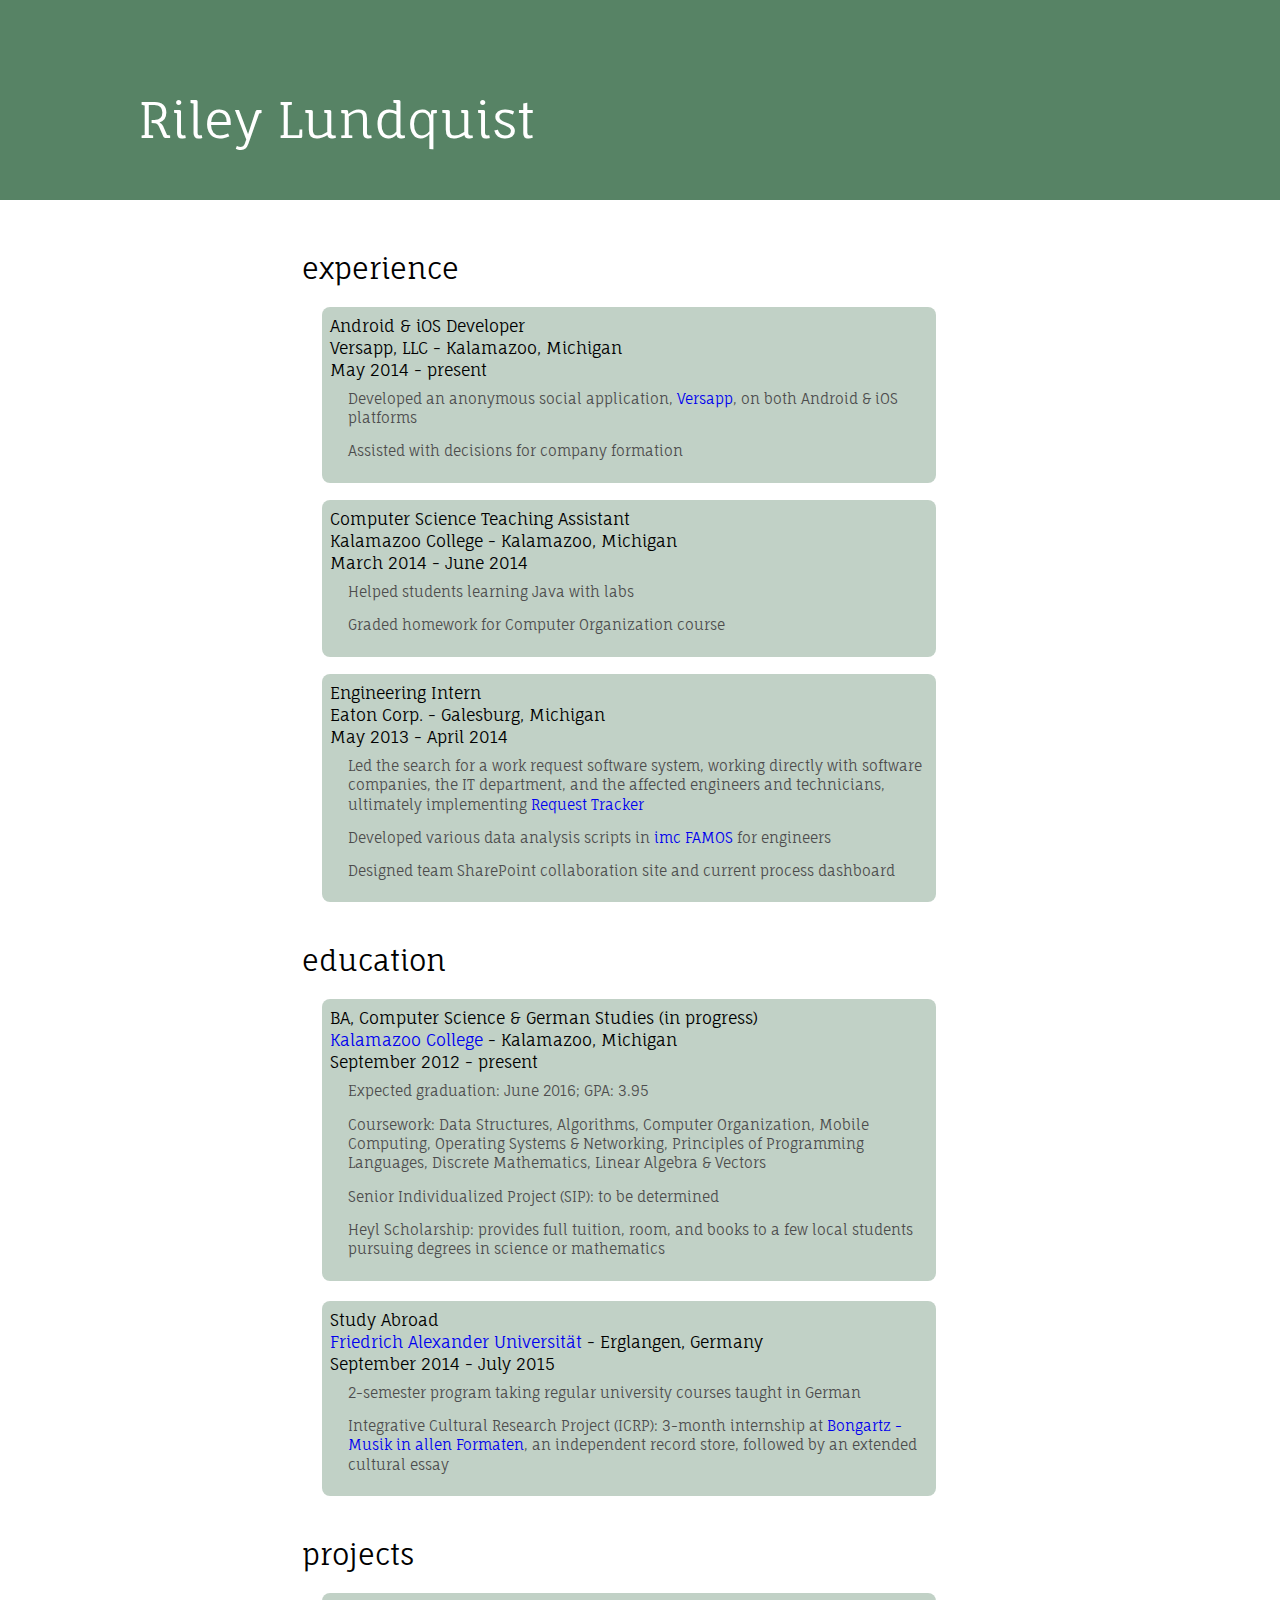
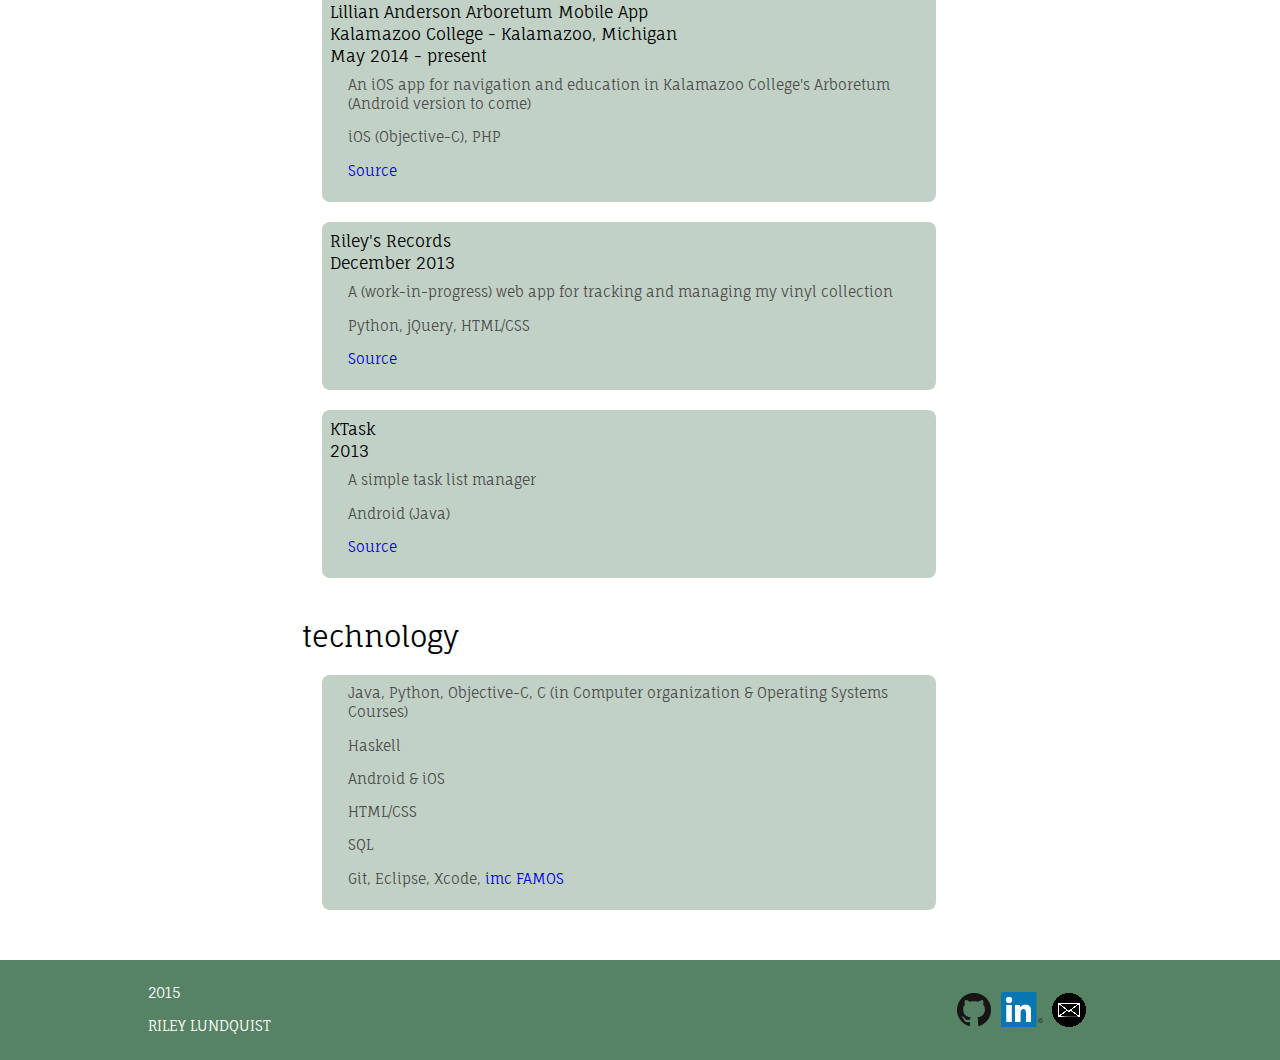
<file: templates/index.html>
<!doctype html>
<html>
<head>
  <meta charset="utf-8">
  <meta name="viewport" content="initial-scale=1.0">
  <title>Riley Lundquist</title>
  <link href="http://fonts.googleapis.com/css?family=Fauna+One:400,400" rel="stylesheet" type="text/css">
  <link rel="stylesheet" href="/templates/static/css/standardize.css">
  <link rel="stylesheet" href="/templates/static/css/index-grid.css">
  <link rel="stylesheet" href="/templates/static/css/index.css">
</head>
<body class="body index clearfix">
  <div class="element element-1 js-header">
    <p class="text text-1 js-name"><a style="color:#ffffff;" href="/">Riley Lundquist</a></p>
  </div>
  <div class="container container-1 js-content">
    <div class="container container-2 js-experience-section">
      <p class="text text-2 js-experience-title">experience&nbsp;</p>
      <div class="container container-3 js-experience-element">
        <div class="container container-4 js-info">
          <p class="text text-3 js-title">Android &amp; iOS Developer</p>
          <p class="text text-4 js-organization">Versapp, LLC - Kalamazoo, Michigan</p>
          <p class="text text-5 js-dates">May 2014 - present</p>
        </div>
        <div class="text text-6 js-description">
          <p>Developed an anonymous social application, <a href="http://www.versapp.co">Versapp</a>, on both Android &amp; iOS platforms</p>
          <p>Assisted with decisions for company formation</p>
</div>
      </div>
      <div class="container container-5 js-experience-element">
        <div class="container container-6 js-info">
          <p class="text text-7 js-title">Computer Science Teaching Assistant</p>
          <p class="text text-8 js-organization">Kalamazoo College - Kalamazoo, Michigan</p>
          <p class="text text-9 js-dates">March 2014 - June 2014</p>
        </div>
        <div class="text text-10 js-description">
          <p>Helped students learning Java with labs</p>
          <p>Graded homework for Computer Organization course</p>
</div>
      </div>
      <div class="container container-5 js-experience-element">
        <div class="container container-6 js-info">
          <p class="text text-7 js-title">Engineering Intern</p>
          <p class="text text-8 js-organization">Eaton Corp. - Galesburg, Michigan</p>
          <p class="text text-9 js-dates">May 2013 - April 2014</p>
        </div>
        <div class="text text-10 js-description">
          <p>Led the search for a work request software system, working directly with software companies, the IT department, and the affected engineers and technicians, ultimately implementing <a href="http://bestpractical.com/rt/">Request Tracker</a></p>
          <p>Developed various data analysis scripts in <a href="http://www.imc-berlin.com/products/measurement-software/imc-famos/">imc FAMOS</a> for engineers</p>
          <p>Designed team SharePoint collaboration site and current process dashboard</p>
</div>
      </div>
    </div>
    <div class="container container-7 js-education-section">
      <p class="text text-11 js-education-title">education</p>
      <div class="container container-8 js-education-element">
        <div class="container container-9 js-info">
          <p class="text text-12 js-title">BA, Computer Science &amp; German Studies (in progress)</p>
          <p class="text text-13 js-organization"><a href="http://www.kzoo.edu/">Kalamazoo College</a> - Kalamazoo, Michigan</p>
          <p class="text text-14 js-dates">September 2012 - present</p>
        </div>
        <div class="text text-15 js-description">
          <p>Expected graduation: June 2016; GPA: 3.95</p>
          <p>Coursework: Data Structures, Algorithms, Computer Organization, Mobile Computing, Operating Systems &amp; Networking, Principles of Programming Languages, Discrete Mathematics, Linear Algebra &amp; Vectors</p>
          <p>Senior Individualized Project (SIP): to be determined</p>
          <p>Heyl Scholarship: provides full tuition, room, and books to a few local students pursuing degrees in science or mathematics</p>
</div>
      </div>
      <div class="container container-10 js-education-element">
        <div class="container container-11 js-info">
          <p class="text text-16 js-title">Study Abroad</p>
          <p class="text text-17 js-organization"><a href="http://www.fau.de/">Friedrich Alexander Universität</a> - Erglangen, Germany</p>
          <p class="text text-18 js-dates">September 2014 - July 2015</p>
        </div>
        <div class="text text-19 js-description">
          <p>2-semester program taking regular university courses taught in German</p>
          <p>Integrative Cultural Research Project (ICRP): 3-month internship at <a href="http://bongartz-musik.de/">Bongartz - Musik in allen Formaten</a>, an independent record store, followed by an extended cultural essay</p>
</div>
      </div>
    </div>
    <div class="container container-12 js-projects-section">
      <p class="text text-20 js-projects-title">projects</p>
      <div class="container container-13 js-projects-element">
        <div class="container container-14 js-info">
          <p class="text text-21 js-title">Lillian Anderson Arboretum Mobile App</p>
          <p class="text text-22 js-organization">Kalamazoo College - Kalamazoo, Michigan</p>
          <p class="text text-23 js-dates">May 2014 - present</p>
        </div>
        <div class="text text-24 js-description">
          <p>An iOS app for navigation and education in Kalamazoo College's Arboretum (Android version to come)</p>
          <p>iOS (Objective-C), PHP</p>
          <p><a href="https://github.com/rlundquist3/the-arb">Source</a></p>
</div>
      </div>
      <div class="container container-15 js-projects-element">
        <div class="container container-16 js-info">
          <p class="text text-25 js-title">Riley's Records</p>
          <p class="text text-27 js-dates">December 2013</p>
        </div>
        <div class="text text-28 js-description">
          <p>A (work-in-progress) web app for tracking and managing my vinyl collection</p>
          <p>Python, jQuery, HTML/CSS</p>
          <p><a href="https://github.com/rlundquist3/rileys-records">Source</a></p>
</div>
      </div>
      <div class="container container-15 js-projects-element">
        <div class="container container-16 js-info">
          <p class="text text-25 js-title">KTask</p>
          <p class="text text-27 js-dates">2013</p>
        </div>
        <div class="text text-28 js-description">
          <p>A simple task list manager</p>
          <p>Android (Java)</p>
          <p><a href="https://github.com/rlundquist3/KTask-Final">Source</a></p>
</div>
      </div>
    </div>
    <div class="container container-17 js-technology-section">
      <p class="text text-29 js-technology-title">technology</p>
      <div class="container container-18 js-technology-element">
        <div class="text text-30 js-description">
          <p>Java, Python, Objective-C, C (in Computer organization &amp; Operating Systems Courses)</p>
          <p>Haskell</p>
          <p>Android &amp; iOS</p>
          <p>HTML/CSS</p>
          <p>SQL</p>
          <p>Git, Eclipse, Xcode, <a href="http://www.imc-berlin.com/products/measurement-software/imc-famos/">imc FAMOS</a></p>
</div>
      </div>
    </div>
  </div>
  <div class="element element-2 js-footer">
    <div class="text text-31 js-footer-name">
      <p>2015</p>
      <p>Riley Lundquist</p>
</div>
    <div class="container js-buttons">
      <a class=floatItem href="http://www.github.com/rlundquist3"><img class="image image-1 js-git-hub" src="/templates/static/images/GitHub.png"></a>
      <a class=floatItem href="http://www.linkedin.com/pub/riley-lundquist/76/46/21b/"><img class="image image-2 js-linked-in" src="/templates/static/images/linkedIn.png"></a>
      <a class=floatItem href="/email"><img class="image image-3" src="/templates/static/images/email.png"></a>
    </div>
  </div>
</body>
</html>
</file>
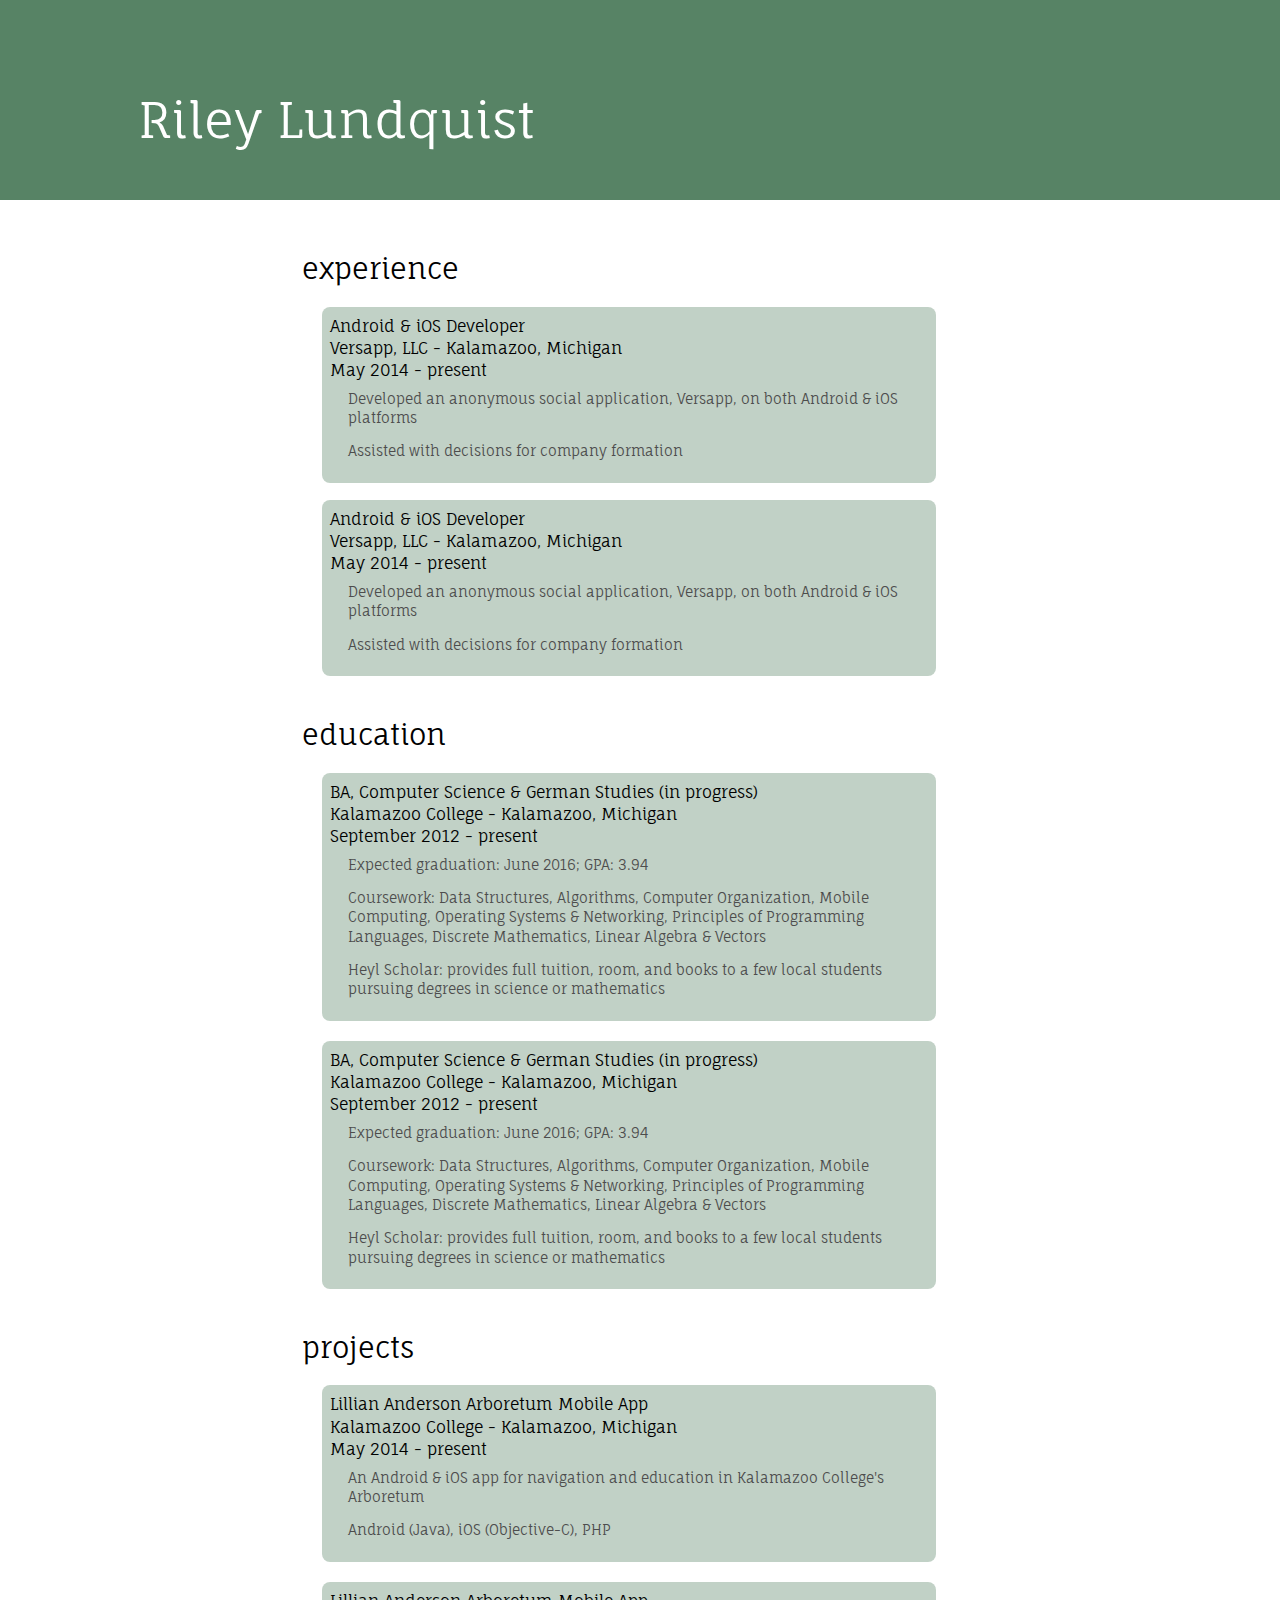
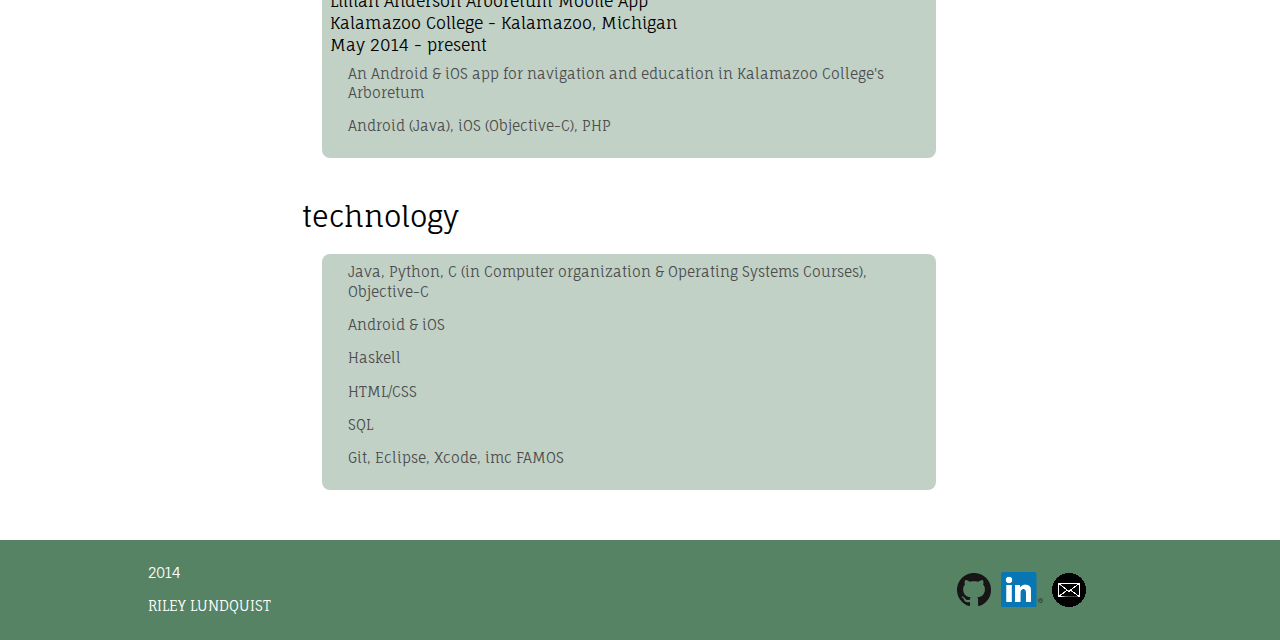
<file: Design/NewLayout/index.html>
<!doctype html>
<html>
<head>
  <meta charset="utf-8">
  <meta name="viewport" content="initial-scale=1.0">
  <title>index</title>
  <link href="http://fonts.googleapis.com/css?family=Fauna+One:400,400" rel="stylesheet" type="text/css">
  <link rel="stylesheet" href="css/standardize.css">
  <link rel="stylesheet" href="css/index-grid.css">
  <link rel="stylesheet" href="css/index.css">
</head>
<body class="body index clearfix">
  <div class="element element-1 clearfix js-header">
    <p class="text text-1 js-name">Riley Lundquist</p>
  </div>
  <div class="container container-1 clearfix js-content">
    <div class="container container-2 clearfix js-experience-section">
      <p class="text text-2 js-experience-title">experience&nbsp;</p>
      <div class="container container-3 clearfix js-experience-element">
        <div class="container container-4 clearfix js-info">
          <p class="text text-3 js-title">Android &amp; iOS Developer</p>
          <p class="text text-4 js-organization">Versapp, LLC - Kalamazoo, Michigan</p>
          <p class="text text-5 js-dates">May 2014 - present</p>
        </div>
        <div class="text text-6 js-description">
          <p>Developed an anonymous social application, Versapp, on both Android &amp; iOS platforms</p>
          <p>Assisted with decisions for company formation</p>
</div>
      </div>
      <div class="container container-5 clearfix js-experience-element">
        <div class="container container-6 clearfix js-info">
          <p class="text text-7 js-title">Android &amp; iOS Developer</p>
          <p class="text text-8 js-organization">Versapp, LLC - Kalamazoo, Michigan</p>
          <p class="text text-9 js-dates">May 2014 - present</p>
        </div>
        <div class="text text-10 js-description">
          <p>Developed an anonymous social application, Versapp, on both Android &amp; iOS platforms</p>
          <p>Assisted with decisions for company formation</p>
</div>
      </div>
    </div>
    <div class="container container-7 clearfix js-education-section">
      <p class="text text-11 js-education-title">education</p>
      <div class="container container-8 clearfix js-education-element">
        <div class="container container-9 clearfix js-info">
          <p class="text text-12 js-title">BA, Computer Science &amp; German Studies (in progress)</p>
          <p class="text text-13 js-organization">Kalamazoo College - Kalamazoo, Michigan</p>
          <p class="text text-14 js-dates">September 2012 - present</p>
        </div>
        <div class="text text-15 js-description">
          <p>Expected graduation: June 2016; GPA: 3.94</p>
          <p>Coursework: Data Structures, Algorithms, Computer Organization, Mobile Computing, Operating Systems &amp; Networking, Principles of Programming Languages, Discrete Mathematics, Linear Algebra &amp; Vectors</p>
          <p>Heyl Scholar: provides full tuition, room, and books to a few local students pursuing degrees in science or mathematics</p>
</div>
      </div>
      <div class="container container-10 clearfix js-education-element">
        <div class="container container-11 clearfix js-info">
          <p class="text text-16 js-title">BA, Computer Science &amp; German Studies (in progress)</p>
          <p class="text text-17 js-organization">Kalamazoo College - Kalamazoo, Michigan</p>
          <p class="text text-18 js-dates">September 2012 - present</p>
        </div>
        <div class="text text-19 js-description">
          <p>Expected graduation: June 2016; GPA: 3.94</p>
          <p>Coursework: Data Structures, Algorithms, Computer Organization, Mobile Computing, Operating Systems &amp; Networking, Principles of Programming Languages, Discrete Mathematics, Linear Algebra &amp; Vectors</p>
          <p>Heyl Scholar: provides full tuition, room, and books to a few local students pursuing degrees in science or mathematics</p>
</div>
      </div>
    </div>
    <div class="container container-12 clearfix js-projects-section">
      <p class="text text-20 js-projects-title">projects</p>
      <div class="container container-13 clearfix js-projects-element">
        <div class="container container-14 clearfix js-info">
          <p class="text text-21 js-title">Lillian Anderson Arboretum Mobile App</p>
          <p class="text text-22 js-organization">Kalamazoo College - Kalamazoo, Michigan</p>
          <p class="text text-23 js-dates">May 2014 - present</p>
        </div>
        <div class="text text-24 js-description">
          <p>An Android &amp; iOS app for navigation and education in Kalamazoo College's Arboretum</p>
          <p>Android (Java), iOS (Objective-C), PHP</p>
</div>
      </div>
      <div class="container container-15 clearfix js-projects-element">
        <div class="container container-16 clearfix js-info">
          <p class="text text-25 js-title">Lillian Anderson Arboretum Mobile App</p>
          <p class="text text-26 js-organization">Kalamazoo College - Kalamazoo, Michigan</p>
          <p class="text text-27 js-dates">May 2014 - present</p>
        </div>
        <div class="text text-28 js-description">
          <p>An Android &amp; iOS app for navigation and education in Kalamazoo College's Arboretum</p>
          <p>Android (Java), iOS (Objective-C), PHP</p>
</div>
      </div>
    </div>
    <div class="container container-17 clearfix js-technology-section">
      <p class="text text-29 js-technology-title">technology</p>
      <div class="container container-18 clearfix js-technology-element">
        <div class="text text-30 js-description">
          <p>Java, Python, C (in Computer organization &amp; Operating Systems Courses), Objective-C</p>
          <p>Android &amp; iOS</p>
          <p>Haskell</p>
          <p>HTML/CSS</p>
          <p>SQL</p>
          <p>Git, Eclipse, Xcode, imc FAMOS</p>
</div>
      </div>
    </div>
  </div>
  <div class="element element-2 clearfix js-footer">
    <div class="text text-31 js-footer-name">
      <p>2014</p>
      <p>Riley Lundquist</p>
</div>
    <div class="container clearfix js-buttons">
      <img class="image image-1 js-git-hub" src="images/GitHub-34x34.png" data-rimage data-src="images/GitHub-34x34.png">
      <img class="image image-2 js-linked-in" src="images/linkedIn-42x35.png" data-rimage data-src="images/linkedIn-42x35.png">
      <img class="image image-3" src="images/email-34x34.png" data-rimage data-src="images/email-34x34.png">
    </div>
  </div>

  <script src="js/jquery-min.js"></script>
  <script src="js/rimages.js"></script>
</body>
</html>
</file>
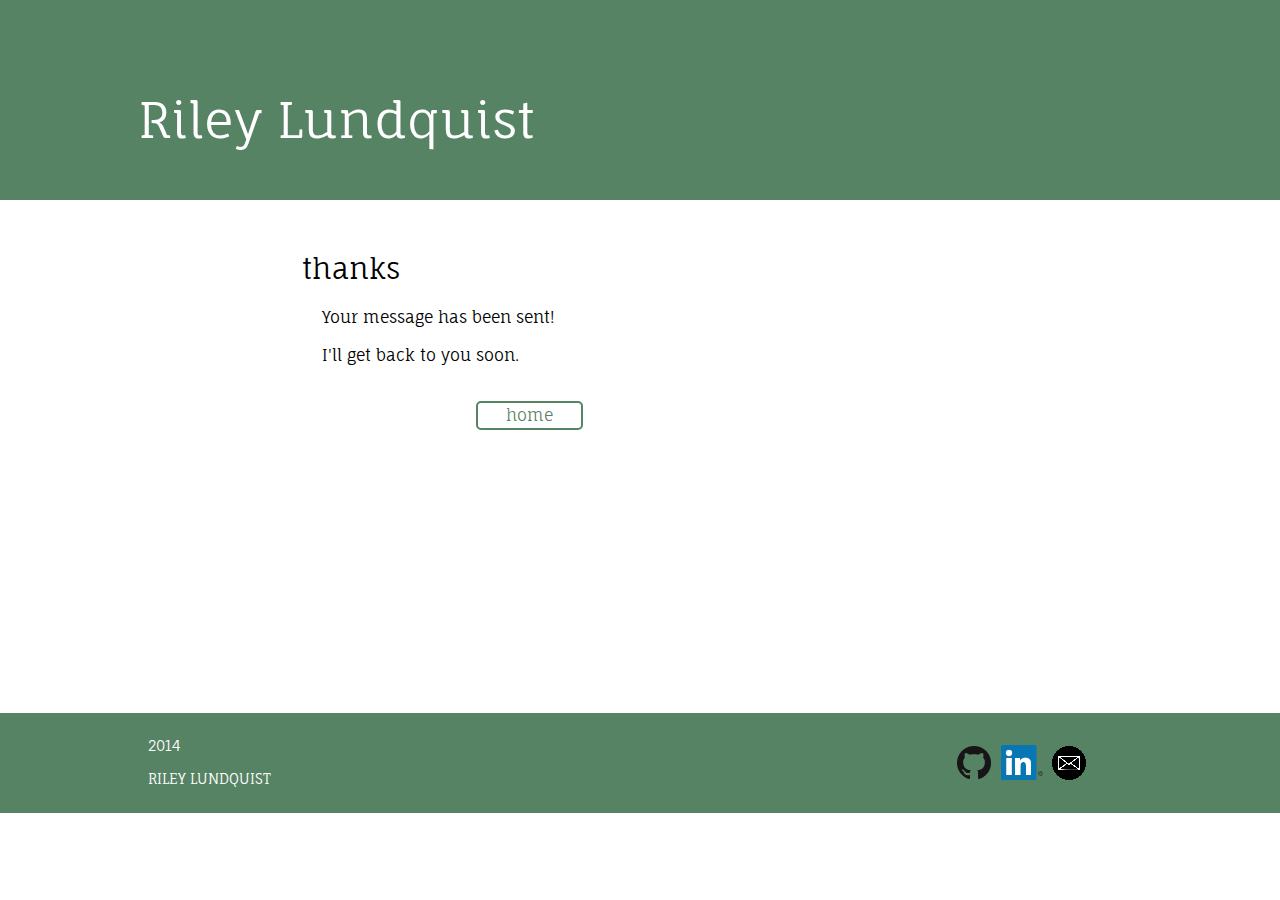
<file: templates/thanks.html>
<!doctype html>
<html>
<head>
  <meta charset="utf-8">
  <meta name="viewport" content="initial-scale=1.0">
  <title>Riley Lundquist: Contact</title>
  <link href="http://fonts.googleapis.com/css?family=Fauna+One:400,400" rel="stylesheet" type="text/css">
  <link rel="stylesheet" href="/templates/static/css/standardize.css">
  <link rel="stylesheet" href="/templates/static/css/thanks-grid.css">
  <link rel="stylesheet" href="/templates/static/css/thanks.css">
  <script>
      function backToHome() {
          window.location.replace("/");
      }
  </script>
</head>
<body class="body thanks clearfix">
  <div class="element element-1 js-header">
    <p class="text text-1 js-name"><a style="color:#ffffff;" href="/">Riley Lundquist</a></p>
  </div>
  <div class="container container-1 js-thanks-section">
    <p class="text text-2 js-contact-title">thanks</p>
    <div class="text text-3">
      <p>Your message has been sent!</p>
      <p>I'll get back to you soon.</p>
</div>
    <button class="_button js-home-button" onClick="backToHome()">home</button>
  </div>
  <div class="element element-2 js-footer">
    <div class="text text-4 js-footer-name">
      <p>2014</p>
      <p>Riley Lundquist</p>
</div>
    <div class="container js-buttons">
      <a class=floatItem href="http://www.github.com/rlundquist3"><img class="image image-1 js-git-hub" src="/templates/static/images/GitHub.png"></a>
      <a class=floatItem href="http://www.linkedin.com/pub/riley-lundquist/76/46/21b/"><img class="image image-2 js-linked-in" src="/templates/static/images/linkedIn.png"></a>
      <a class=floatItem href="/email"><img class="image image-3" src="/templates/static/images/email.png"></a>
    </div>
  </div>
</body>
</html>
</file>
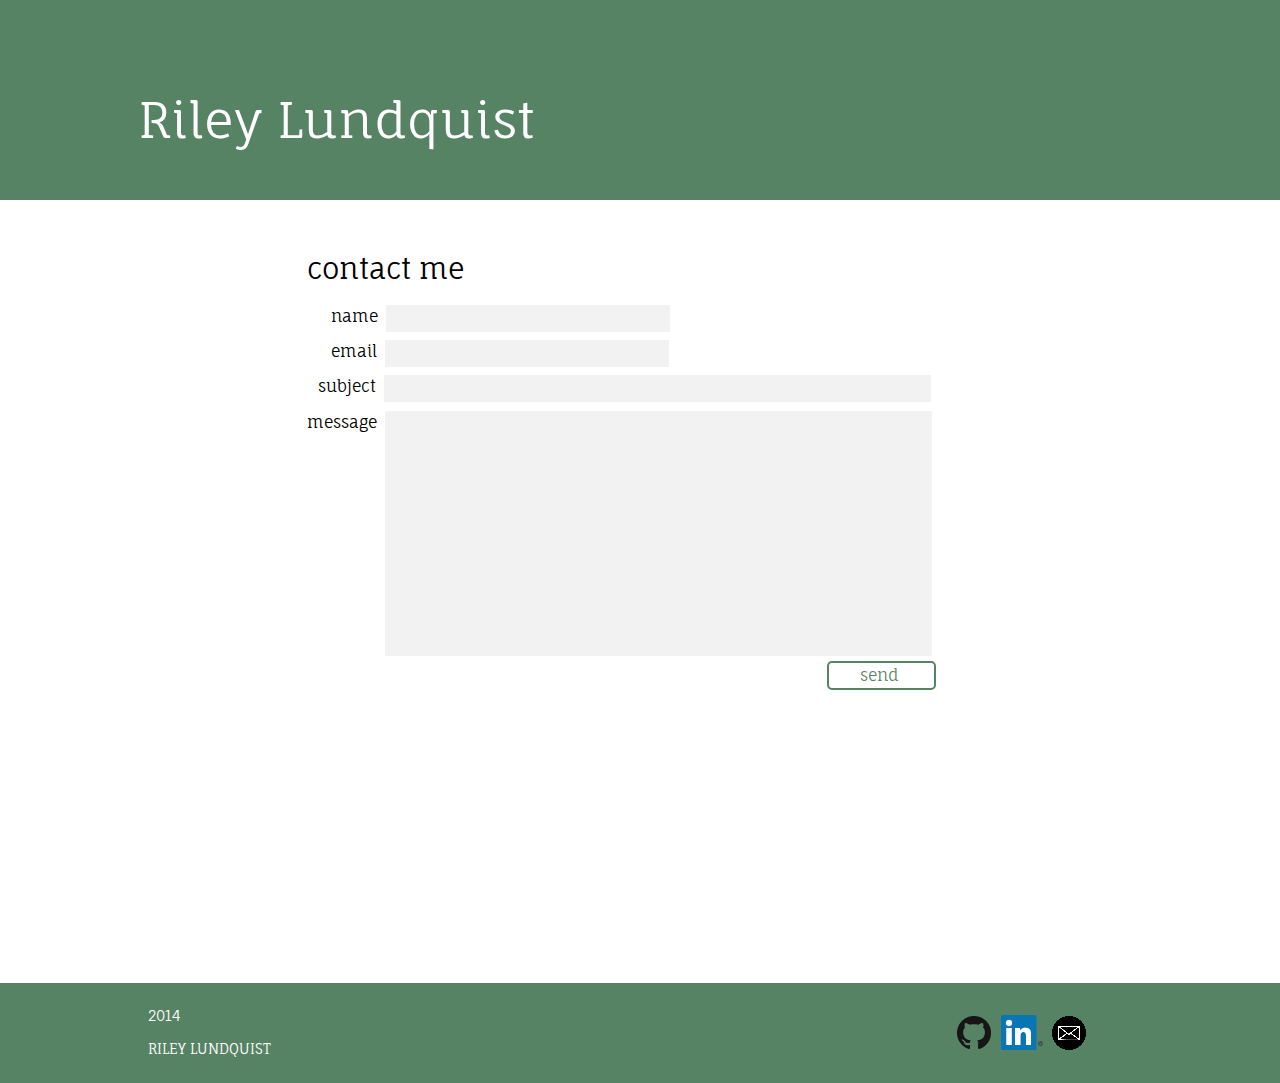
<file: Design/NewLayout/email.html>
<!doctype html>
<html>
<head>
  <meta charset="utf-8">
  <meta name="viewport" content="initial-scale=1.0">
  <title>email</title>
  <link href="http://fonts.googleapis.com/css?family=Fauna+One:400,400" rel="stylesheet" type="text/css">
  <link rel="stylesheet" href="css/standardize.css">
  <link rel="stylesheet" href="css/email-grid.css">
  <link rel="stylesheet" href="css/email.css">
</head>
<body class="body email clearfix">
  <div class="element element-1 clearfix js-header">
    <p class="text text-1 js-name">Riley Lundquist</p>
  </div>
  <div class="container container-1 clearfix js-contact-section">
    <p class="text text-2">&nbsp;</p>
    <p class="text text-3 js-contact-title">contact me</p>
    <p class="text text-4 js-name">name</p>
    <input class="_input _input-1 js-name-field" name="nameField" type="text">
    <p class="text text-5 js-email">email</p>
    <input class="_input _input-2 js-email-field" name="emailField" type="email">
    <p class="text text-6 js-subject">subject</p>
    <input class="_input _input-3 js-email-field" name="emailField" type="email">
    <p class="text text-7 js-subject">message</p>
    <input class="_input _input-4 js-message-field" name="messageField" type="text">
    <button class="_button js-send-button">send&nbsp;</button>
  </div>
  <div class="element element-2 clearfix js-footer">
    <div class="text text-8 js-footer-name">
      <p>2014</p>
      <p>Riley Lundquist</p>
</div>
    <div class="container clearfix js-buttons">
      <img class="image image-1 js-git-hub" src="images/GitHub-34x34-1.png" data-rimage data-src="images/GitHub-34x34-1.png">
      <img class="image image-2 js-linked-in" src="images/linkedIn-42x35-1.png" data-rimage data-src="images/linkedIn-42x35-1.png">
      <img class="image image-3" src="images/email-34x34-1.png" data-rimage data-src="images/email-34x34-1.png">
    </div>
  </div>

  <script src="js/jquery-min.js"></script>
  <script src="js/rimages.js"></script>
</body>
</html>
</file>
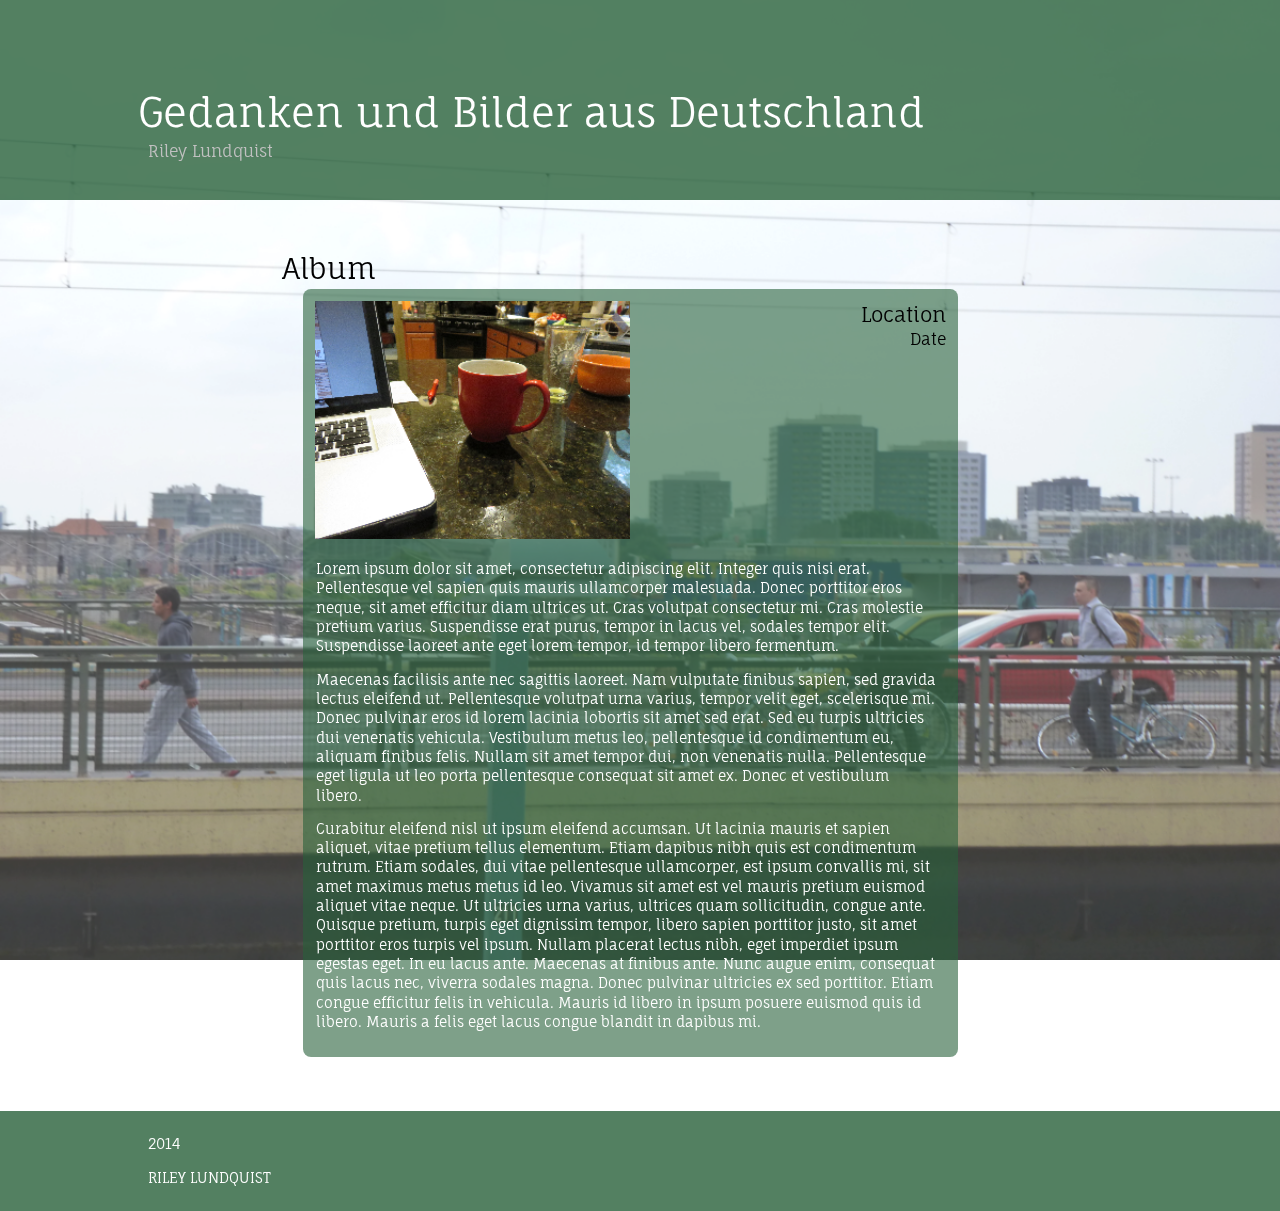
<file: Design/NewLayout/gedanken_und_bilder.html>
<!doctype html>
<html>
<head>
  <meta charset="utf-8">
  <meta name="viewport" content="initial-scale=1.0">
  <title>gedanken_und_bilder</title>
  <link href="http://fonts.googleapis.com/css?family=Fauna+One:400,400" rel="stylesheet" type="text/css">
  <link rel="stylesheet" href="css/standardize.css">
  <link rel="stylesheet" href="css/gedanken_und_bilder-grid.css">
  <link rel="stylesheet" href="css/gedanken_und_bilder.css">
</head>
<body class="body gedanken_und_bilder clearfix">
  <img class="image image-1" src="images/P1000058-1200x900.png" data-rimage data-src="images/P1000058-1200x900.png">
  <div class="element element-1 clearfix js-header">
    <p class="text text-1 js-name">Gedanken und Bilder aus Deutschland    </p>
    <p class="text text-2">Riley Lundquist    </p>
  </div>
  <div class="container container-1 clearfix js-experience-section">
    <p class="text text-3 js-experience-title">Album</p>
    <div class="container container-2 clearfix js-experience-element">
      <img class="image" src="images/IMG_0001-295x223.JPG" data-rimage data-src="images/IMG_0001-295x223.JPG">
      <div class="container container-3 clearfix js-info">
        <p class="text text-4 js-organization">Location        </p>
        <p class="text text-5 js-dates">Date        </p>
      </div>
      <div class="text text-6 js-description">
        <p>Lorem ipsum dolor sit amet, consectetur adipiscing elit. Integer quis nisi erat. Pellentesque vel sapien quis mauris ullamcorper malesuada. Donec porttitor eros neque, sit amet efficitur diam ultrices ut. Cras volutpat consectetur mi. Cras molestie pretium varius. Suspendisse erat purus, tempor in lacus vel, sodales tempor elit. Suspendisse laoreet ante eget lorem tempor, id tempor libero fermentum.&nbsp;</p>
        <p>Maecenas facilisis ante nec sagittis laoreet. Nam vulputate finibus sapien, sed gravida lectus eleifend ut. Pellentesque volutpat urna varius, tempor velit eget, scelerisque mi. Donec pulvinar eros id lorem lacinia lobortis sit amet sed erat. Sed eu turpis ultricies dui venenatis vehicula. Vestibulum metus leo, pellentesque id condimentum eu, aliquam finibus felis. Nullam sit amet tempor dui, non venenatis nulla. Pellentesque eget ligula ut leo porta pellentesque consequat sit amet ex. Donec et vestibulum libero.&nbsp;</p>
        <p>Curabitur eleifend nisl ut ipsum eleifend accumsan. Ut lacinia mauris et sapien aliquet, vitae pretium tellus elementum. Etiam dapibus nibh quis est condimentum rutrum. Etiam sodales, dui vitae pellentesque ullamcorper, est ipsum convallis mi, sit amet maximus metus metus id leo. Vivamus sit amet est vel mauris pretium euismod aliquet vitae neque. Ut ultricies urna varius, ultrices quam sollicitudin, congue ante. Quisque pretium, turpis eget dignissim tempor, libero sapien porttitor justo, sit amet porttitor eros turpis vel ipsum. Nullam placerat lectus nibh, eget imperdiet ipsum egestas eget. In eu lacus ante. Maecenas at finibus ante. Nunc augue enim, consequat quis lacus nec, viverra sodales magna. Donec pulvinar ultricies ex sed porttitor. Etiam congue efficitur felis in vehicula. Mauris id libero in ipsum posuere euismod quis id libero. Mauris a felis eget lacus congue blandit in dapibus mi.<br></p>
</div>
    </div>
  </div>
  <div class="element element-2 clearfix js-footer">
    <div class="text text-7 js-footer-name">
      <p>2014</p>
      <p>Riley Lundquist</p>
</div>
  </div>

  <script src="js/jquery-min.js"></script>
  <script src="js/rimages.js"></script>
</body>
</html>
</file>
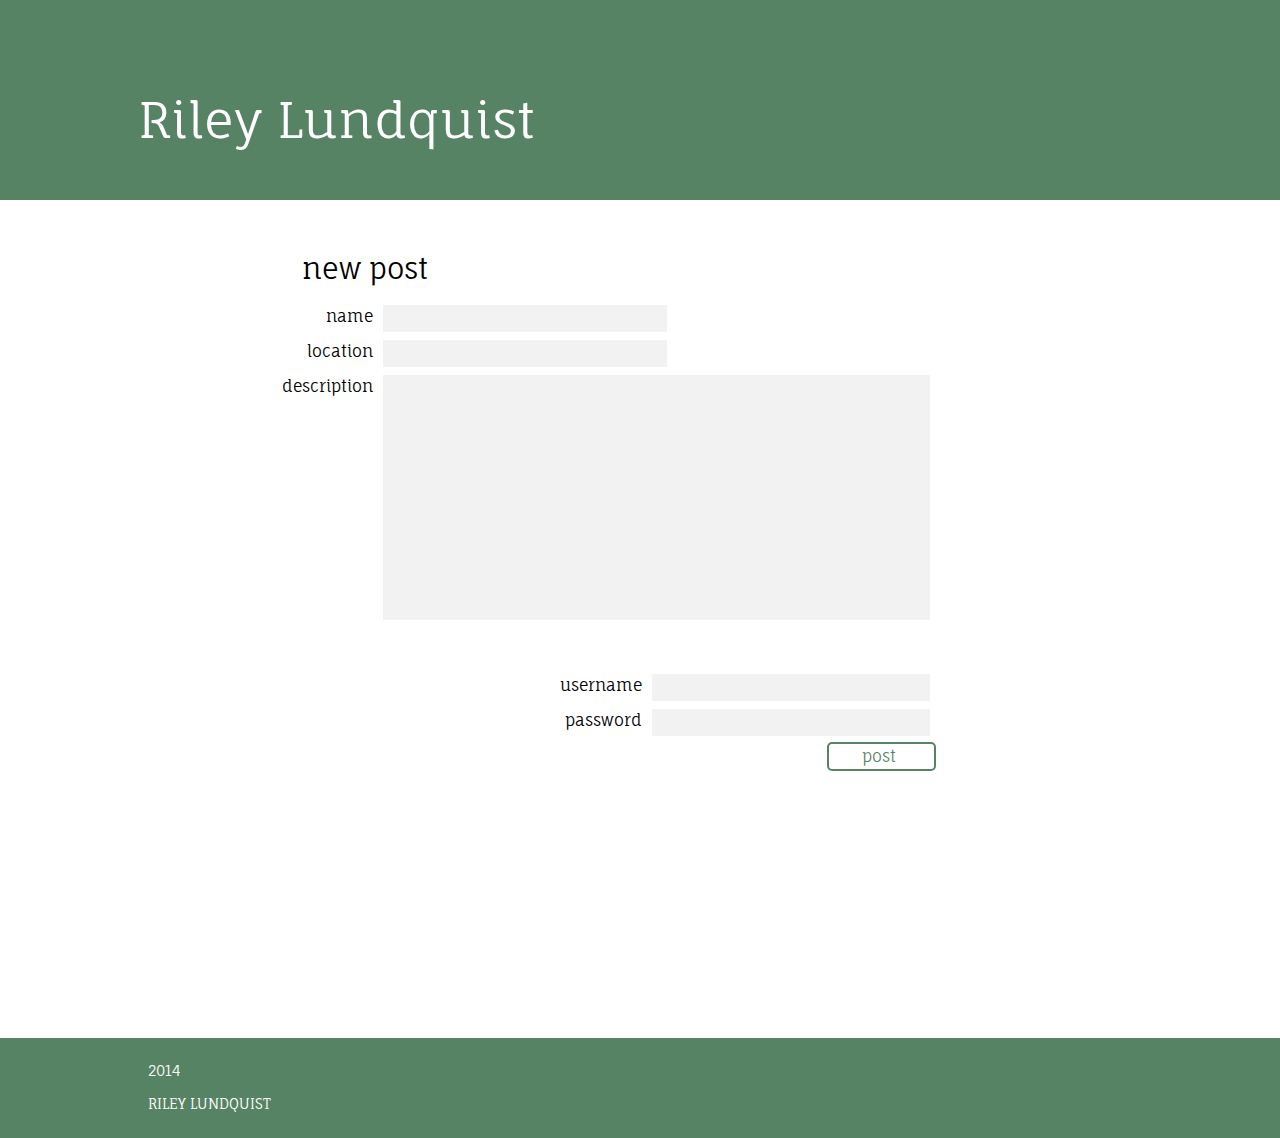
<file: Design/NewLayout/neue_gedanken_und_bilder.html>
<!doctype html>
<html>
<head>
  <meta charset="utf-8">
  <meta name="viewport" content="initial-scale=1.0">
  <title>neue_gedanken_und_bilder</title>
  <link href="http://fonts.googleapis.com/css?family=Fauna+One:400,400" rel="stylesheet" type="text/css">
  <link rel="stylesheet" href="css/standardize.css">
  <link rel="stylesheet" href="css/neue_gedanken_und_bilder-grid.css">
  <link rel="stylesheet" href="css/neue_gedanken_und_bilder.css">
</head>
<body class="body neue_gedanken_und_bilder clearfix">
  <div class="element element-1 clearfix js-header">
    <p class="text text-1 js-name">Riley Lundquist</p>
  </div>
  <div class="container clearfix js-contact-section">
    <p class="text text-2 js-contact-title">new post</p>
    <p class="text text-3 js-name">name</p>
    <input class="_input _input-1 js-name-field" name="nameField" type="text">
    <p class="text text-4 js-location">location</p>
    <input class="_input _input-2 js-email-field" name="emailField" type="email">
    <p class="text text-5 js-description">description    </p>
    <input class="_input _input-3 js-description-field" name="messageField" type="text">
    <p class="text text-6 js-username">username</p>
    <input class="_input _input-4 js-username-field" name="emailField" type="email">
    <p class="text text-7 js-password">password    </p>
    <input class="_input _input-5 js-password-field" name="nameField" type="text">
    <button class="_button js-post-button">
      <p>post&nbsp;</p>
      <p></p>
    </button>
  </div>
  <div class="element element-2 clearfix js-footer">
    <div class="text text-8 js-footer-name">
      <p>2014</p>
      <p>Riley Lundquist</p>
</div>
  </div>

  <script src="js/jquery-min.js"></script>
</body>
</html>
</file>
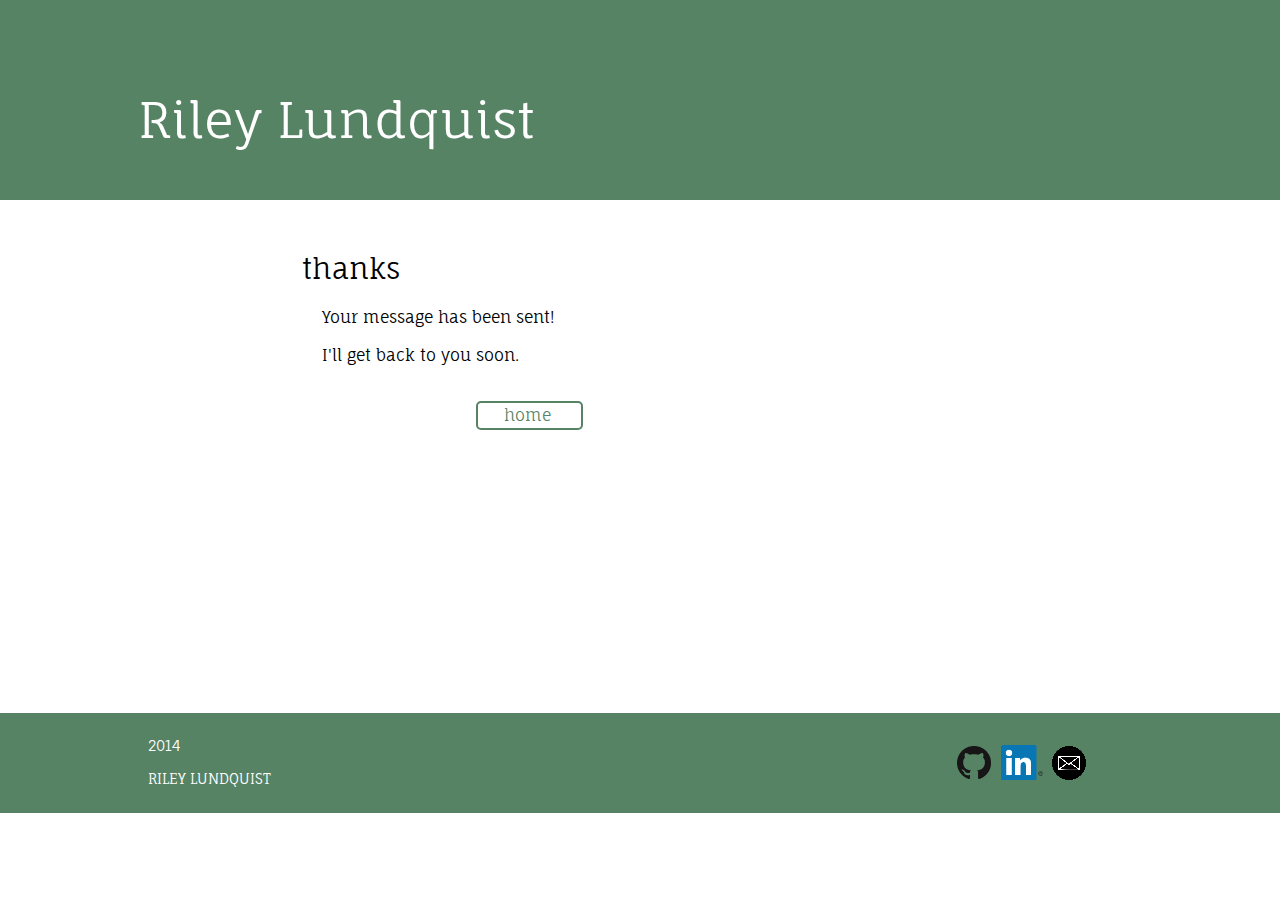
<file: Design/NewLayout/thanks.html>
<!doctype html>
<html>
<head>
  <meta charset="utf-8">
  <meta name="viewport" content="initial-scale=1.0">
  <title>thanks</title>
  <link href="http://fonts.googleapis.com/css?family=Fauna+One:400,400" rel="stylesheet" type="text/css">
  <link rel="stylesheet" href="css/standardize.css">
  <link rel="stylesheet" href="css/thanks-grid.css">
  <link rel="stylesheet" href="css/thanks.css">
</head>
<body class="body thanks clearfix">
  <div class="element element-1 clearfix js-header">
    <p class="text text-1 js-name">Riley Lundquist</p>
  </div>
  <div class="container container-1 clearfix js-thanks-section">
    <p class="text text-2 js-contact-title">thanks</p>
    <div class="text text-3">
      <p>Your message has been sent!</p>
      <p>I'll get back to you soon.</p>
</div>
    <button class="_button js-home-button">home&nbsp;</button>
  </div>
  <div class="element element-2 clearfix js-footer">
    <div class="text text-4 js-footer-name">
      <p>2014</p>
      <p>Riley Lundquist</p>
</div>
    <div class="container clearfix js-buttons">
      <img class="image image-1 js-git-hub" src="images/GitHub-34x34-2.png" data-rimage data-src="images/GitHub-34x34-2.png">
      <img class="image image-2 js-linked-in" src="images/linkedIn-42x35-2.png" data-rimage data-src="images/linkedIn-42x35-2.png">
      <img class="image image-3" src="images/email-34x34-2.png" data-rimage data-src="images/email-34x34-2.png">
    </div>
  </div>

  <script src="js/jquery-min.js"></script>
  <script src="js/rimages.js"></script>
</body>
</html>
</file>
<file: templates/static/css/index-grid.css>
.fluid-span-1 {
  width: 6.5%;
}

.fluid-span-2 {
  width: 15%;
}

.fluid-span-3 {
  width: 23.5%;
}

.fluid-span-4 {
  width: 32%;
}

.fluid-span-5 {
  width: 40.5%;
}

.fluid-span-6 {
  width: 49%;
}

.fluid-span-7 {
  width: 57.5%;
}

.fluid-span-8 {
  width: 66%;
}

.fluid-span-9 {
  width: 74.5%;
}

.fluid-span-10 {
  width: 83%;
}

.fluid-span-11 {
  width: 91.5%;
}

.fluid-span-12 {
  width: 100%;
}

.fluid-offset-1 {
  margin-left: 8.5%;
}

.fluid-offset-2 {
  margin-left: 17%;
}

.fluid-offset-3 {
  margin-left: 25.5%;
}

.fluid-offset-4 {
  margin-left: 34%;
}

.fluid-offset-5 {
  margin-left: 42.5%;
}

.fluid-offset-6 {
  margin-left: 51%;
}

.fluid-offset-7 {
  margin-left: 59.5%;
}

.fluid-offset-8 {
  margin-left: 68%;
}

.fluid-offset-9 {
  margin-left: 76.5%;
}

.fluid-offset-10 {
  margin-left: 85%;
}

.fluid-offset-11 {
  margin-left: 93.5%;
}
</file>
<file: templates/static/css/index.css>
body {
  background-color: rgb(255, 255, 255);
  font: 400 0.875em/1.38 'Fauna One';
  color: rgb(77, 77, 77);
}

.container-18 p,
.element-2 p,
.text-10 p,
.text-15 p,
.text-19 p,
.text-24 p,
.text-28 p,
.text-6 p {
  margin-bottom: 1em;
}

.container {
  float: left;
}

.element {
  float: left;
  width: 100%;
  background-color: rgba(40, 96, 58, 0.78);
}

.element .container {
  width: 129px;
  height: 35px;
  margin: 32px 0 0 53.58203%;
}

.element .text {
  color: rgb(255, 255, 255);
}

.image {
  display: block;
  float: left;
  height: auto;
  overflow: hidden;
}

.text {
  display: inline-block;
  float: left;
  line-height: 1.38;
}

.container-1 {
  clear: both;
  width: 634px;
  margin: 50px 0 0 23.58073%;
}

.container-10,
.container-15 {
  clear: both;
  width: 96.8454258675%;
  min-height: 8px;
  margin: 20px 0 0 3.15211%;
  padding: 8px;
  border-radius: 8px;
  background-color: rgba(40, 96, 58, 0.29);
}

.container-11,
.container-14,
.container-16,
.container-2,
.container-4,
.container-6,
.container-9 {
  width: 100%;
}

.container-12,
.container-17,
.container-7 {
  clear: both;
  width: 100%;
  margin-top: 40px;
}

.container-13,
.container-18,
.container-3,
.container-8 {
  clear: both;
  width: 96.8454258675%;
  min-height: 8px;
  margin: 18px 0 0 3.15211%;
  padding: 8px;
  border-radius: 8px;
  background-color: rgba(40, 96, 58, 0.29);
}

.container-5 {
  clear: both;
  width: 96.8454258675%;
  min-height: 8px;
  margin: 17px 0 0 3.15211%;
  padding: 8px;
  border-radius: 8px;
  background-color: rgba(40, 96, 58, 0.29);
}

.element-1 {
  height: 200px;
}

.element-2 {
  clear: both;
  height: 100px;
  margin-top: 50px;
}

.image-1 {
  width: 34px;
  margin-top: 1px;
}

.image-2 {
  width: 42px;
  margin-left: 7.75194%;
}

.image-3 {
  width: 34px;
  margin: 1px 0 0 6.95252%;
}

.text-1 {
  margin: 85px 0 0 10.75%;
  font-size: 3.571em;
}

.text-12,
.text-16,
.text-21,
.text-25,
.text-3,
.text-7 {
  font-size: 1.143em;
  font-weight: 400;
  color: rgb(0,0,0);
}

.text-13,
.text-14,
.text-17,
.text-18,
.text-22,
.text-23,
.text-26,
.text-27,
.text-4,
.text-5,
.text-8,
.text-9 {
  clear: both;
  font-size: 1.143em;
  font-weight: 400;
  color: rgb(0,0,0);
}

.text-10,
.text-15,
.text-19,
.text-24,
.text-28,
.text-6 {
  clear: both;
  width: 98.4949832775%;
  margin: 8px 0 0 3.00481%;
  font-size: 1em;
  color: rgb(77, 77, 77);
}

.text-11,
.text-2,
.text-20,
.text-29 {
  font-size: 2em;
  font-weight: 400;
  color: rgb(0,0,0);
}

.text-30 {
  width: 98.4949832775%;
  margin-left: 3.00481%;
  font-size: 1em;
  color: rgb(77, 77, 77);
}

.text-31 {
  margin: 23px 0 0 11.58073%;
  font-size: 1em;
  font-weight: 400;
  text-transform: uppercase;
}
</file>
<file: Design/NewLayout/css/index-grid.css>
.fluid-span-1 {
  width: 6.5%;
}

.fluid-span-2 {
  width: 15%;
}

.fluid-span-3 {
  width: 23.5%;
}

.fluid-span-4 {
  width: 32%;
}

.fluid-span-5 {
  width: 40.5%;
}

.fluid-span-6 {
  width: 49%;
}

.fluid-span-7 {
  width: 57.5%;
}

.fluid-span-8 {
  width: 66%;
}

.fluid-span-9 {
  width: 74.5%;
}

.fluid-span-10 {
  width: 83%;
}

.fluid-span-11 {
  width: 91.5%;
}

.fluid-span-12 {
  width: 100%;
}

.fluid-offset-1 {
  margin-left: 8.5%;
}

.fluid-offset-2 {
  margin-left: 17%;
}

.fluid-offset-3 {
  margin-left: 25.5%;
}

.fluid-offset-4 {
  margin-left: 34%;
}

.fluid-offset-5 {
  margin-left: 42.5%;
}

.fluid-offset-6 {
  margin-left: 51%;
}

.fluid-offset-7 {
  margin-left: 59.5%;
}

.fluid-offset-8 {
  margin-left: 68%;
}

.fluid-offset-9 {
  margin-left: 76.5%;
}

.fluid-offset-10 {
  margin-left: 85%;
}

.fluid-offset-11 {
  margin-left: 93.5%;
}
</file>
<file: Design/NewLayout/css/index.css>
body {
  background-color: rgb(255, 255, 255);
  font: 400 0.875em/1.38 'Fauna One';
  color: rgb(77, 77, 77);
}

.container-18 p,
.element-2 p,
.text-10 p,
.text-15 p,
.text-19 p,
.text-24 p,
.text-28 p,
.text-6 p {
  margin-bottom: 1em;
}

.container {
  float: left;
}

.element {
  float: left;
  width: 100%;
  background-color: rgba(40, 96, 58, 0.78);
}

.element .container {
  width: 129px;
  height: 35px;
  margin: 32px 0 0 53.58203%;
}

.element .text {
  color: rgb(255, 255, 255);
}

.image {
  display: block;
  float: left;
  height: auto;
  overflow: hidden;
}

.text {
  display: inline-block;
  float: left;
  line-height: 1.38;
}

.container-1 {
  clear: both;
  width: 634px;
  margin: 50px 0 0 23.58073%;
}

.container-10,
.container-15 {
  clear: both;
  width: 96.8454258675%;
  min-height: 8px;
  margin: 20px 0 0 3.15211%;
  padding: 8px;
  border-radius: 8px;
  background-color: rgba(40, 96, 58, 0.29);
}

.container-11,
.container-14,
.container-16,
.container-2,
.container-4,
.container-6,
.container-9 {
  width: 100%;
}

.container-12,
.container-17,
.container-7 {
  clear: both;
  width: 100%;
  margin-top: 40px;
}

.container-13,
.container-18,
.container-3,
.container-8 {
  clear: both;
  width: 96.8454258675%;
  min-height: 8px;
  margin: 18px 0 0 3.15211%;
  padding: 8px;
  border-radius: 8px;
  background-color: rgba(40, 96, 58, 0.29);
}

.container-5 {
  clear: both;
  width: 96.8454258675%;
  min-height: 8px;
  margin: 17px 0 0 3.15211%;
  padding: 8px;
  border-radius: 8px;
  background-color: rgba(40, 96, 58, 0.29);
}

.element-1 {
  height: 200px;
}

.element-2 {
  clear: both;
  height: 100px;
  margin-top: 50px;
}

.image-1 {
  width: 34px;
  margin-top: 1px;
}

.image-2 {
  width: 42px;
  margin-left: 7.75194%;
}

.image-3 {
  width: 34px;
  margin: 1px 0 0 6.95252%;
}

.text-1 {
  margin: 85px 0 0 10.75%;
  font-size: 3.571em;
}

.text-12,
.text-16,
.text-21,
.text-25,
.text-3,
.text-7 {
  font-size: 1.143em;
  font-weight: 400;
  color: rgb(0,0,0);
}

.text-13,
.text-14,
.text-17,
.text-18,
.text-22,
.text-23,
.text-26,
.text-27,
.text-4,
.text-5,
.text-8,
.text-9 {
  clear: both;
  font-size: 1.143em;
  font-weight: 400;
  color: rgb(0,0,0);
}

.text-10,
.text-15,
.text-19,
.text-24,
.text-28,
.text-6 {
  clear: both;
  width: 98.4949832775%;
  margin: 8px 0 0 3.00481%;
  font-size: 1em;
  color: rgb(77, 77, 77);
}

.text-11,
.text-2,
.text-20,
.text-29 {
  font-size: 2em;
  font-weight: 400;
  color: rgb(0,0,0);
}

.text-30 {
  width: 98.4949832775%;
  margin-left: 3.00481%;
  font-size: 1em;
  color: rgb(77, 77, 77);
}

.text-31 {
  margin: 23px 0 0 11.58073%;
  font-size: 1em;
  font-weight: 400;
  text-transform: uppercase;
}
</file>
<file: templates/static/css/thanks-grid.css>
.fluid-span-1 {
  width: 6.5%;
}

.fluid-span-2 {
  width: 15%;
}

.fluid-span-3 {
  width: 23.5%;
}

.fluid-span-4 {
  width: 32%;
}

.fluid-span-5 {
  width: 40.5%;
}

.fluid-span-6 {
  width: 49%;
}

.fluid-span-7 {
  width: 57.5%;
}

.fluid-span-8 {
  width: 66%;
}

.fluid-span-9 {
  width: 74.5%;
}

.fluid-span-10 {
  width: 83%;
}

.fluid-span-11 {
  width: 91.5%;
}

.fluid-span-12 {
  width: 100%;
}

.fluid-offset-1 {
  margin-left: 8.5%;
}

.fluid-offset-2 {
  margin-left: 17%;
}

.fluid-offset-3 {
  margin-left: 25.5%;
}

.fluid-offset-4 {
  margin-left: 34%;
}

.fluid-offset-5 {
  margin-left: 42.5%;
}

.fluid-offset-6 {
  margin-left: 51%;
}

.fluid-offset-7 {
  margin-left: 59.5%;
}

.fluid-offset-8 {
  margin-left: 68%;
}

.fluid-offset-9 {
  margin-left: 76.5%;
}

.fluid-offset-10 {
  margin-left: 85%;
}

.fluid-offset-11 {
  margin-left: 93.5%;
}
</file>
<file: templates/static/css/thanks.css>
body {
  background-color: rgb(255, 255, 255);
  font: 400 1em/1.38 'Fauna One';
  color: rgb(0,0,0);
}

.element-2 p,
.text-3 p {
  margin-bottom: 1em;
}

.container {
  float: left;
}

.container .text {
  font-weight: 400;
  color: rgb(0,0,0);
}

.element {
  float: left;
  width: 100%;
  background-color: rgba(40, 96, 58, 0.78);
}

.element .container {
  width: 129px;
  height: 35px;
  margin: 32px 0 0 53.5833299999%;
}

.element .text {
  color: rgb(255, 255, 255);
}

.image {
  display: block;
  float: left;
  height: auto;
  overflow: hidden;
}

.text {
  display: inline-block;
  float: left;
  line-height: 1.38;
}

._button {
  display: block;
  float: left;
  clear: both;
  width: 38.2575757575%;
  height: 29px;
  margin: 19px 0 0 61.74242%;
  border: 2px solid rgba(40, 96, 58, 0.78);
  border-radius: 5px;
  font-size: 1em;
  font-weight: 400;
  line-height: 1.38;
  text-align: center;
  color: rgba(40, 96, 58, 0.78);
}

.container-1 {
  clear: both;
  width: 22%;
  height: 163px;
  margin: 50px 0 0 23.58333%;
}

.element-1 {
  height: 200px;
}

.element-2 {
  clear: both;
  height: 100px;
  margin-top: 300px;
}

.image-1 {
  width: 34px;
  margin-top: 1px;
}

.image-2 {
  width: 42px;
  margin-left: 7.75194%;
}

.image-3 {
  width: 34px;
  margin: 1px 0 0 6.97674%;
}

.text-1 {
  margin: 85px 0 0 10.75%;
  font-size: 3.125em;
}

.text-2 {
  font-size: 1.75em;
}

.text-3 {
  clear: both;
  margin: 17px 0 0 7.19697%;
  font-size: 1em;
}

.text-4 {
  margin: 23px 0 0 11.58333%;
  font-size: 0.875em;
  font-weight: 400;
  text-transform: uppercase;
}
</file>
<file: Design/NewLayout/css/email-grid.css>
.fluid-span-1 {
  width: 6.5%;
}

.fluid-span-2 {
  width: 15%;
}

.fluid-span-3 {
  width: 23.5%;
}

.fluid-span-4 {
  width: 32%;
}

.fluid-span-5 {
  width: 40.5%;
}

.fluid-span-6 {
  width: 49%;
}

.fluid-span-7 {
  width: 57.5%;
}

.fluid-span-8 {
  width: 66%;
}

.fluid-span-9 {
  width: 74.5%;
}

.fluid-span-10 {
  width: 83%;
}

.fluid-span-11 {
  width: 91.5%;
}

.fluid-span-12 {
  width: 100%;
}

.fluid-offset-1 {
  margin-left: 8.5%;
}

.fluid-offset-2 {
  margin-left: 17%;
}

.fluid-offset-3 {
  margin-left: 25.5%;
}

.fluid-offset-4 {
  margin-left: 34%;
}

.fluid-offset-5 {
  margin-left: 42.5%;
}

.fluid-offset-6 {
  margin-left: 51%;
}

.fluid-offset-7 {
  margin-left: 59.5%;
}

.fluid-offset-8 {
  margin-left: 68%;
}

.fluid-offset-9 {
  margin-left: 76.5%;
}

.fluid-offset-10 {
  margin-left: 85%;
}

.fluid-offset-11 {
  margin-left: 93.5%;
}
</file>
<file: Design/NewLayout/css/email.css>
body {
  background-color: rgb(255, 255, 255);
  font: 400 0.875em/1.38 'Fauna One';
  color: rgb(255, 255, 255);
}

.element-2 p {
  margin-bottom: 1em;
}

.container {
  float: left;
}

.container .text {
  font-weight: 400;
  color: rgb(0,0,0);
}

.element {
  float: left;
  width: 100%;
  background-color: rgba(40, 96, 58, 0.78);
}

.element .container {
  width: 129px;
  height: 35px;
  margin: 32px 0 0 53.58203%;
}

.element .text {
  color: rgb(255, 255, 255);
}

.image {
  display: block;
  float: left;
  height: auto;
  overflow: hidden;
}

.text {
  display: inline-block;
  float: left;
  line-height: 1.38;
}

._button {
  display: block;
  float: left;
  clear: both;
  width: 17.192429022%;
  height: 29px;
  margin: 5px 0 0 82.80757%;
  border: 2px solid rgba(40, 96, 58, 0.78);
  border-radius: 5px;
  font-size: 1.143em;
  font-weight: 400;
  line-height: 1.38;
  text-align: center;
  color: rgba(40, 96, 58, 0.78);
}

._input {
  display: block;
  position: relative;
  float: left;
  margin-left: 1.26183%;
  padding: 0 10px;
  background-color: rgb(242, 242, 242);
  font-size: 0.929em;
  font-weight: 400;
  line-height: 1.38;
  color: rgb(0, 0, 0);
}

.container-1 {
  clear: both;
  width: 634px;
  height: 439px;
  margin: 50px 0 0 23.59896%;
}

.element-1 {
  height: 200px;
}

.element-2 {
  clear: both;
  height: 100px;
  margin-top: 294px;
}

.image-1 {
  width: 34px;
  margin-top: 1px;
}

.image-2 {
  width: 42px;
  margin-left: 7.75194%;
}

.image-3 {
  width: 34px;
  margin: 1px 0 0 6.95252%;
}

.text-1 {
  margin: 85px 0 0 10.75%;
  font-size: 3.571em;
}

.text-2 {
  margin-top: -22px;
  font-size: 1.143em;
}

.text-3 {
  font-size: 2em;
}

.text-4 {
  position: relative;
  clear: both;
  z-index: 4;
  margin: 16px 0 0 4.57167%;
  font-size: 1.143em;
}

.text-5 {
  position: relative;
  clear: both;
  z-index: 5;
  margin: 8px 0 0 4.57167%;
  font-size: 1.143em;
}

.text-6 {
  position: relative;
  clear: both;
  z-index: 6;
  margin: 8px 0 0 2.52366%;
  font-size: 1.143em;
}

.text-7 {
  position: relative;
  clear: both;
  z-index: 7;
  margin: 9px 0 0 0.78618%;
  font-size: 1.143em;
}

.text-8 {
  margin: 23px 0 0 11.58073%;
  font-size: 1em;
  font-weight: 400;
  text-transform: uppercase;
}

.container ._input-1 {
  z-index: 8;
  width: 44.7949526813%;
  height: 27px;
  margin-top: 16px;
}

.container ._input-2 {
  z-index: 9;
  width: 44.7949526813%;
  height: 27px;
  margin-top: 8px;
}

.container ._input-3 {
  z-index: 10;
  width: 86.2776025236%;
  height: 27px;
  margin-top: 8px;
}

.container ._input-4 {
  z-index: 11;
  width: 86.2776025236%;
  height: 245px;
  margin-top: 9px;
}
</file>
<file: Design/NewLayout/css/gedanken_und_bilder-grid.css>
.fluid-span-1 {
  width: 6.5%;
}

.fluid-span-2 {
  width: 15%;
}

.fluid-span-3 {
  width: 23.5%;
}

.fluid-span-4 {
  width: 32%;
}

.fluid-span-5 {
  width: 40.5%;
}

.fluid-span-6 {
  width: 49%;
}

.fluid-span-7 {
  width: 57.5%;
}

.fluid-span-8 {
  width: 66%;
}

.fluid-span-9 {
  width: 74.5%;
}

.fluid-span-10 {
  width: 83%;
}

.fluid-span-11 {
  width: 91.5%;
}

.fluid-span-12 {
  width: 100%;
}

.fluid-offset-1 {
  margin-left: 8.5%;
}

.fluid-offset-2 {
  margin-left: 17%;
}

.fluid-offset-3 {
  margin-left: 25.5%;
}

.fluid-offset-4 {
  margin-left: 34%;
}

.fluid-offset-5 {
  margin-left: 42.5%;
}

.fluid-offset-6 {
  margin-left: 51%;
}

.fluid-offset-7 {
  margin-left: 59.5%;
}

.fluid-offset-8 {
  margin-left: 68%;
}

.fluid-offset-9 {
  margin-left: 76.5%;
}

.fluid-offset-10 {
  margin-left: 85%;
}

.fluid-offset-11 {
  margin-left: 93.5%;
}
</file>
<file: Design/NewLayout/css/gedanken_und_bilder.css>
body {
  background-color: rgb(255, 255, 255);
  font: 400 0.875em/1.38 'Fauna One';
  color: rgb(255, 255, 255);
}

.element-2 p,
.text-6 p {
  margin-bottom: 1em;
}

.container .image {
  position: relative;
  float: left;
  z-index: 8;
  width: 50%;
  overflow: hidden;
}

.container .image:hover {
  box-shadow: 0 2px 5px 8px rgba(26, 94, 29, 0.5);
}

.element {
  position: relative;
  float: left;
  width: 100%;
  background-color: rgba(40, 96, 58, 0.8);
}

.image {
  display: block;
  height: auto;
}

.text {
  display: inline-block;
  float: left;
  line-height: 1.38;
}

.container-1 {
  position: relative;
  float: left;
  clear: both;
  z-index: 13;
  width: 52.8333333333%;
  margin: 50px 0 0 22%;
}

.container-2 {
  float: left;
  clear: both;
  width: 96.8454258675%;
  min-height: 8px;
  margin-left: 3.125%;
  padding: 12px;
  border-radius: 8px;
  background-color: rgba(40, 96, 58, 0.6);
}

.container-3 {
  position: relative;
  float: right;
  z-index: 11;
  width: 48.3050847457%;
}

.element-1 {
  z-index: 1;
  height: 200px;
}

.element-2 {
  clear: both;
  z-index: 7;
  height: 100px;
  margin-top: 54px;
}

.image-1 {
  position: fixed;
  top: 0;
  left: 0;
  width: 100%;
  opacity: 0.8;
  overflow: scroll;
}

.text-1 {
  margin: 85px 0 0 10.75%;
  font-size: 2.857em;
  color: rgb(255, 255, 255);
}

.text-2 {
  clear: both;
  margin-left: 11.58073%;
  font-size: 1.143em;
  font-weight: 400;
  color: rgb(193, 193, 193);
}

.text-3 {
  font-size: 2em;
  font-weight: 400;
  color: rgb(0,0,0);
}

.text-4 {
  width: 100%;
  font-size: 1.429em;
  font-weight: 400;
  text-align: right;
  color: rgb(0,0,0);
}

.text-5 {
  clear: both;
  width: 100%;
  font-size: 1.143em;
  font-weight: 400;
  text-align: right;
  color: rgb(0,0,0);
}

.text-6 {
  clear: both;
  width: 98.4949832775%;
  margin: 20px 0 0 0.22246%;
  font-size: 1em;
  color: rgb(255, 255, 255);
  word-break: normal;
  word-wrap: normal;
  white-space: normal;
}

.text-7 {
  margin: 23px 0 0 11.58073%;
  font-size: 1em;
  font-weight: 400;
  text-transform: uppercase;
  color: rgb(255, 255, 255);
}
</file>
<file: Design/NewLayout/css/neue_gedanken_und_bilder-grid.css>
.fluid-span-1 {
  width: 6.5%;
}

.fluid-span-2 {
  width: 15%;
}

.fluid-span-3 {
  width: 23.5%;
}

.fluid-span-4 {
  width: 32%;
}

.fluid-span-5 {
  width: 40.5%;
}

.fluid-span-6 {
  width: 49%;
}

.fluid-span-7 {
  width: 57.5%;
}

.fluid-span-8 {
  width: 66%;
}

.fluid-span-9 {
  width: 74.5%;
}

.fluid-span-10 {
  width: 83%;
}

.fluid-span-11 {
  width: 91.5%;
}

.fluid-span-12 {
  width: 100%;
}

.fluid-offset-1 {
  margin-left: 8.5%;
}

.fluid-offset-2 {
  margin-left: 17%;
}

.fluid-offset-3 {
  margin-left: 25.5%;
}

.fluid-offset-4 {
  margin-left: 34%;
}

.fluid-offset-5 {
  margin-left: 42.5%;
}

.fluid-offset-6 {
  margin-left: 51%;
}

.fluid-offset-7 {
  margin-left: 59.5%;
}

.fluid-offset-8 {
  margin-left: 68%;
}

.fluid-offset-9 {
  margin-left: 76.5%;
}

.fluid-offset-10 {
  margin-left: 85%;
}

.fluid-offset-11 {
  margin-left: 93.5%;
}
</file>
<file: Design/NewLayout/css/neue_gedanken_und_bilder.css>
body {
  background-color: rgb(255, 255, 255);
  font: 400 1em/1.38 'Fauna One';
  color: rgb(0,0,0);
}

.element-2 p {
  margin-bottom: 1em;
}

.container {
  float: left;
  clear: both;
  width: 634px;
  margin: 50px 0 0 23.58073%;
}

.container .text {
  font-weight: 400;
  color: rgb(0,0,0);
}

.element {
  float: left;
  width: 100%;
  background-color: rgba(40, 96, 58, 0.78);
}

.element .text {
  float: left;
  color: rgb(255, 255, 255);
}

.text {
  display: inline-block;
  line-height: 1.38;
}

._button {
  display: block;
  float: left;
  clear: both;
  width: 17.192429022%;
  height: 29px;
  margin: 6px 0 0 82.778%;
  border: 2px solid rgba(40, 96, 58, 0.78);
  border-radius: 5px;
  font-size: 1em;
  font-weight: 400;
  line-height: 1.38;
  text-align: center;
  color: rgba(40, 96, 58, 0.78);
}

._input {
  display: block;
  position: relative;
  padding: 0 10px;
  background-color: rgb(242, 242, 242);
  font-size: 0.813em;
  font-weight: 400;
  line-height: 1.38;
  color: rgb(0, 0, 0);
}

.element-1 {
  height: 200px;
}

.element-2 {
  clear: both;
  height: 100px;
  margin-top: 267px;
}

.text-1 {
  margin: 85px 0 0 10.75%;
  font-size: 3.125em;
}

.text-2 {
  float: left;
  font-size: 1.75em;
}

.text-3 {
  position: relative;
  float: left;
  clear: both;
  z-index: 4;
  width: 72px;
  margin: 16px 0 0 -0.15773%;
  font-size: 1em;
  text-align: right;
}

.text-4 {
  position: relative;
  float: left;
  clear: both;
  z-index: 5;
  width: 72px;
  margin: 8px 0 0 -0.12323%;
  font-size: 1em;
  text-align: right;
}

.text-5 {
  position: relative;
  float: left;
  clear: both;
  z-index: 7;
  width: 117px;
  margin: 8px 0 0 -7.24813%;
  font-size: 1em;
  text-align: right;
}

.text-6 {
  position: relative;
  float: right;
  clear: both;
  z-index: 11;
  width: 95px;
  margin: 54px 46.36978% 0 0;
  font-size: 1em;
  text-align: right;
}

.text-7 {
  position: relative;
  float: right;
  clear: both;
  z-index: 10;
  width: 95px;
  margin: 8px 46.36978% 0 0;
  font-size: 1em;
  text-align: right;
}

.text-8 {
  margin: 23px 0 0 11.58073%;
  font-size: 0.875em;
  font-weight: 400;
  text-transform: uppercase;
}

.container ._input-1 {
  float: left;
  z-index: 8;
  width: 44.7949526813%;
  height: 27px;
  margin: 16px 0 0 1.56743%;
}

.container ._input-2 {
  float: left;
  z-index: 9;
  width: 44.7949526813%;
  height: 27px;
  margin: 8px 0 0 1.528%;
}

.container ._input-3 {
  float: left;
  z-index: 11;
  width: 86.2776025236%;
  height: 245px;
  margin: 8px 0 0 1.56004%;
}

.container ._input-4 {
  float: right;
  clear: both;
  z-index: 13;
  width: 43.8485804416%;
  height: 27px;
  margin: -22px 0.93898% 0 0;
}

.container ._input-5 {
  float: right;
  clear: both;
  z-index: 12;
  width: 43.8485804416%;
  height: 27px;
  margin: -22px 0.93898% 0 0;
}
</file>
<file: Design/NewLayout/css/thanks-grid.css>
.fluid-span-1 {
  width: 6.5%;
}

.fluid-span-2 {
  width: 15%;
}

.fluid-span-3 {
  width: 23.5%;
}

.fluid-span-4 {
  width: 32%;
}

.fluid-span-5 {
  width: 40.5%;
}

.fluid-span-6 {
  width: 49%;
}

.fluid-span-7 {
  width: 57.5%;
}

.fluid-span-8 {
  width: 66%;
}

.fluid-span-9 {
  width: 74.5%;
}

.fluid-span-10 {
  width: 83%;
}

.fluid-span-11 {
  width: 91.5%;
}

.fluid-span-12 {
  width: 100%;
}

.fluid-offset-1 {
  margin-left: 8.5%;
}

.fluid-offset-2 {
  margin-left: 17%;
}

.fluid-offset-3 {
  margin-left: 25.5%;
}

.fluid-offset-4 {
  margin-left: 34%;
}

.fluid-offset-5 {
  margin-left: 42.5%;
}

.fluid-offset-6 {
  margin-left: 51%;
}

.fluid-offset-7 {
  margin-left: 59.5%;
}

.fluid-offset-8 {
  margin-left: 68%;
}

.fluid-offset-9 {
  margin-left: 76.5%;
}

.fluid-offset-10 {
  margin-left: 85%;
}

.fluid-offset-11 {
  margin-left: 93.5%;
}
</file>
<file: Design/NewLayout/css/thanks.css>
body {
  background-color: rgb(255, 255, 255);
  font: 400 1em/1.38 'Fauna One';
  color: rgb(0,0,0);
}

.element-2 p,
.text-3 p {
  margin-bottom: 1em;
}

.container {
  float: left;
}

.container .text {
  font-weight: 400;
  color: rgb(0,0,0);
}

.element {
  float: left;
  width: 100%;
  background-color: rgba(40, 96, 58, 0.78);
}

.element .container {
  width: 129px;
  height: 35px;
  margin: 32px 0 0 53.5833299999%;
}

.element .text {
  color: rgb(255, 255, 255);
}

.image {
  display: block;
  float: left;
  height: auto;
  overflow: hidden;
}

.text {
  display: inline-block;
  float: left;
  line-height: 1.38;
}

._button {
  display: block;
  float: left;
  clear: both;
  width: 38.2575757575%;
  height: 29px;
  margin: 19px 0 0 61.74242%;
  border: 2px solid rgba(40, 96, 58, 0.78);
  border-radius: 5px;
  font-size: 1em;
  font-weight: 400;
  line-height: 1.38;
  text-align: center;
  color: rgba(40, 96, 58, 0.78);
}

.container-1 {
  clear: both;
  width: 22%;
  height: 163px;
  margin: 50px 0 0 23.58333%;
}

.element-1 {
  height: 200px;
}

.element-2 {
  clear: both;
  height: 100px;
  margin-top: 300px;
}

.image-1 {
  width: 34px;
  margin-top: 1px;
}

.image-2 {
  width: 42px;
  margin-left: 7.75194%;
}

.image-3 {
  width: 34px;
  margin: 1px 0 0 6.97674%;
}

.text-1 {
  margin: 85px 0 0 10.75%;
  font-size: 3.125em;
}

.text-2 {
  font-size: 1.75em;
}

.text-3 {
  clear: both;
  margin: 17px 0 0 7.19697%;
  font-size: 1em;
}

.text-4 {
  margin: 23px 0 0 11.58333%;
  font-size: 0.875em;
  font-weight: 400;
  text-transform: uppercase;
}
</file>
<file: templates/static/css/standardize.css>
/*! normalize.css v2.1.0 | MIT License | git.io/normalize */

/* ==========================================================================
   HTML5 display definitions
   ========================================================================== */

/**
 * Correct `block` display not defined in IE 8/9.
 */

article,
aside,
details,
figcaption,
figure,
footer,
header,
hgroup,
main,
nav,
section,
summary {
    display: block;
}

/**
 * Correct `inline-block` display not defined in IE 8/9.
 */

audio,
canvas,
video {
    display: inline-block;
}

/**
 * Prevent modern browsers from displaying `audio` without controls.
 * Remove excess height in iOS 5 devices.
 */

audio:not([controls]) {
    display: none;
    height: 0;
}

/**
 * Address styling not present in IE 8/9.
 */

[hidden] {
    display: none;
}

/* ==========================================================================
   Base
   ========================================================================== */

/**
 * 1. Set default font family to sans-serif.
 * 2. Prevent iOS text size adjust after orientation change, without disabling
 *    user zoom.
 * 3. Ensure that the HTML is always 100% height. This fixed body height issues in Chrome for example.
 */

html {
    font-family: sans-serif; /* 1 */
    -webkit-text-size-adjust: 100%; /* 2 */
    -ms-text-size-adjust: 100%; /* 2 */
    min-height: 100%;
}

/**
 * Remove default margin.
 */

body {
    margin: 0;
}

/* ==========================================================================
   Links
   ========================================================================== */

/**
 * Address `outline` inconsistency between Chrome and other browsers.
 */

a:focus {
    outline: thin dotted;
}

/**
 * Improve readability when focused and also mouse hovered in all browsers.
 */

a:active,
a:hover {
    outline: 0;
}

/* ==========================================================================
   Typography
   ========================================================================== */

/**
 * Address variable `h1` font-size and margin within `section` and `article`
 * contexts in Firefox 4+, Safari 5, and Chrome.
 */

h1 {
    font-size: 2em;
    margin: 0.67em 0;
}

/**
 * Address styling not present in IE 8/9, Safari 5, and Chrome.
 */

abbr[title] {
    border-bottom: 1px dotted;
}

/**
 * Address style set to `bolder` in Firefox 4+, Safari 5, and Chrome.
 */

b,
strong {
    font-weight: bold;
}

/**
 * Address styling not present in Safari 5 and Chrome.
 */

dfn {
    font-style: italic;
}

/**
 * Address differences between Firefox and other browsers.
 */

hr {
    -moz-box-sizing: content-box;
    box-sizing: content-box;
    height: 0;
}

/**
 * Address styling not present in IE 8/9.
 */

mark {
    background: #ff0;
    color: #000;
}

/**
 * Correct font family set oddly in Safari 5 and Chrome.
 */

code,
kbd,
pre,
samp {
    font-family: monospace, serif;
    font-size: 1em;
}

/**
 * Improve readability of pre-formatted text in all browsers.
 */

pre {
    white-space: pre-wrap;
}

/**
 * Set consistent quote types.
 */

q {
    quotes: "\201C" "\201D" "\2018" "\2019";
}

/**
 * Address inconsistent and variable font size in all browsers.
 */

small {
    font-size: 80%;
}

/**
 * Prevent `sub` and `sup` affecting `line-height` in all browsers.
 */

sub,
sup {
    font-size: 75%;
    line-height: 0;
    position: relative;
    vertical-align: baseline;
}

sup {
    top: -0.5em;
}

sub {
    bottom: -0.25em;
}

/* ==========================================================================
   Embedded content
   ========================================================================== */

/**
 * Remove border when inside `a` element in IE 8/9.
 */

img {
    border: 0;
}

/**
 * Correct overflow displayed oddly in IE 9.
 */

svg:not(:root) {
    overflow: hidden;
}

/* ==========================================================================
   Figures
   ========================================================================== */

/**
 * Address margin not present in IE 8/9 and Safari 5.
 */

figure {
    margin: 0;
}

/* ==========================================================================
   Forms
   ========================================================================== */

/**
 * Define consistent border, margin, and padding.
 */
fieldset {
    margin: 0 2px;
    padding: 0.35em 0.625em 0.75em;
}

/**
 * 1. Correct `color` not being inherited in IE 8/9.
 * 2. Remove padding so people aren't caught out if they zero out fieldsets.
 */

legend {
    border: 0; /* 1 */
    padding: 0; /* 2 */
}

/**
 * 1. Correct font family not being inherited in all browsers.
 * 2. Correct font size not being inherited in all browsers.
 * 3. Address margins set differently in Firefox 4+, Safari 5, and Chrome.
 */

button,
input,
select,
textarea {
    font-family: inherit; /* 1 */
    font-size: 100%; /* 2 */
    font-weight: inherit; /* 1 */
    margin: 0; /* 3 */
    padding: 0;
}

/**
 * Remove the default button background color that browsers set
 */

button {
    background: transparent;
}

/**
 * Address Firefox 4+ setting `line-height` on `input` using `!important` in
 * the UA stylesheet.
 */

button,
input {
    line-height: normal;
}

/**
 * Address inconsistent `text-transform` inheritance for `button` and `select`.
 * All other form control elements do not inherit `text-transform` values.
 * Correct `button` style inheritance in Chrome, Safari 5+, and IE 8+.
 * Correct `select` style inheritance in Firefox 4+ and Opera.
 */

button,
select {
    text-transform: none;
}

/**
 * Make sure selects don't get the default browser styles.
 */
select {
  -webkit-appearance: none;
}


/**
 * 1. Avoid the WebKit bug in Android 4.0.* where (2) destroys native `audio`
 *    and `video` controls.
 * 2. Correct inability to style clickable `input` types in iOS.
 * 3. Improve usability and consistency of cursor style between image-type
 *    `input` and others.
 */

button,
html input[type="button"], /* 1 */
input[type="reset"],
input[type="submit"] {
    -webkit-appearance: button; /* 2 */
    cursor: pointer; /* 3 */
}

/**
 * Re-set default cursor for disabled elements.
 */

button[disabled],
html input[disabled] {
    cursor: default;
}

/**
 * 1. Address box sizing set to `content-box` in IE 8/9.
 * 2. Remove excess padding in IE 8/9.
 */

input[type="checkbox"],
input[type="radio"] {
    box-sizing: border-box; /* 1 */
    padding: 0; /* 2 */
}

/**
 * 1. Address `appearance` set to `searchfield` in Safari 5 and Chrome.
 * 2. Address `box-sizing` set to `border-box` in Safari 5 and Chrome
 *    (include `-moz` to future-proof).
 */

input[type="search"] {
    -webkit-appearance: textfield; /* 1 */
    -moz-box-sizing: content-box;
    -webkit-box-sizing: content-box; /* 2 */
    box-sizing: content-box;
}

/**
 * Remove inner padding and search cancel button in Safari 5 and Chrome
 * on OS X.
 */

input[type="search"]::-webkit-search-cancel-button,
input[type="search"]::-webkit-search-decoration {
    -webkit-appearance: none;
}

/**
 * Remove inner padding and border in Firefox 4+.
 */

button::-moz-focus-inner,
input::-moz-focus-inner {
    border: 0;
    padding: 0;
}

/**
 * 1. Remove default vertical scrollbar in IE 8/9.
 * 2. Improve readability and alignment in all browsers.
 * 3. Disable resizing by default.
 */

textarea {
    overflow: auto; /* 1 */
    vertical-align: top; /* 2 */
    resize: none; /* 3 */
}

/* ==========================================================================
   Tables
   ========================================================================== */

/**
 * Remove most spacing between table cells.
 */

table {
    border-collapse: collapse;
    border-spacing: 0;
}



html, body, div, span, applet, object, iframe,
h1, h2, h3, h4, h5, h6, p, blockquote, pre,
a, abbr, acronym, address, big, cite, code,
del, dfn, em, font, img, ins, kbd, q, s, samp,
small, strike, strong, sub, sup, tt, var,
dl, dt, dd, ol, ul, li,
fieldset, form, label, legend,
table, caption, tbody, tfoot, thead, tr, th, td {
  margin: 0;
  padding: 0;
  border: 0;
  outline: 0;
  font-weight: inherit;
  font-style: inherit;
  font-size: 100%;
  font-family: inherit;
  vertical-align: baseline;
}
/* remember to define focus styles! */
:focus {
  outline: 0;
}
body {
  line-height: 1;
  color: black;
  background: white;
}
ol, ul, li {
  list-style: none;
}
/* tables still need 'cellspacing="0"' in the markup */
table {
  border-collapse: separate;
  border-spacing: 0;
}
caption, th, td {
  text-align: left;
  font-weight: normal;
}
blockquote:before, blockquote:after,
q:before, q:after {
  content: "";
}
blockquote, q {
  quotes: "" "";
}
a,
a:hover,
a:visited {
  text-decoration: none;
}
button,
input,
fieldset,
textarea,
select {
  font-size: inherit;
  color: inherit;
  border: none;
}
img {
  width: 100%;
  height: auto;
}
.clearfix:before, .clearfix:after { content: ""; display: table; }
.clearfix:after { clear: both; }
.clearfix { *zoom: 1; }

* {
  -moz-box-sizing: border-box;
  box-sizing: border-box;
}
</file>
<file: Design/NewLayout/css/standardize.css>
/*! normalize.css v2.1.0 | MIT License | git.io/normalize */

/* ==========================================================================
   HTML5 display definitions
   ========================================================================== */

/**
 * Correct `block` display not defined in IE 8/9.
 */

article,
aside,
details,
figcaption,
figure,
footer,
header,
hgroup,
main,
nav,
section,
summary {
    display: block;
}

/**
 * Correct `inline-block` display not defined in IE 8/9.
 */

audio,
canvas,
video {
    display: inline-block;
}

/**
 * Prevent modern browsers from displaying `audio` without controls.
 * Remove excess height in iOS 5 devices.
 */

audio:not([controls]) {
    display: none;
    height: 0;
}

/**
 * Address styling not present in IE 8/9.
 */

[hidden] {
    display: none;
}

/* ==========================================================================
   Base
   ========================================================================== */

/**
 * 1. Set default font family to sans-serif.
 * 2. Prevent iOS text size adjust after orientation change, without disabling
 *    user zoom.
 * 3. Ensure that the HTML is always 100% height. This fixed body height issues in Chrome for example.
 */

html {
    font-family: sans-serif; /* 1 */
    -webkit-text-size-adjust: 100%; /* 2 */
    -ms-text-size-adjust: 100%; /* 2 */
    min-height: 100%;
}

/**
 * Remove default margin.
 */

body {
    margin: 0;
}

/* ==========================================================================
   Links
   ========================================================================== */

/**
 * Address `outline` inconsistency between Chrome and other browsers.
 */

a:focus {
    outline: thin dotted;
}

/**
 * Improve readability when focused and also mouse hovered in all browsers.
 */

a:active,
a:hover {
    outline: 0;
}

/* ==========================================================================
   Typography
   ========================================================================== */

/**
 * Address variable `h1` font-size and margin within `section` and `article`
 * contexts in Firefox 4+, Safari 5, and Chrome.
 */

h1 {
    font-size: 2em;
    margin: 0.67em 0;
}

/**
 * Address styling not present in IE 8/9, Safari 5, and Chrome.
 */

abbr[title] {
    border-bottom: 1px dotted;
}

/**
 * Address style set to `bolder` in Firefox 4+, Safari 5, and Chrome.
 */

b,
strong {
    font-weight: bold;
}

/**
 * Address styling not present in Safari 5 and Chrome.
 */

dfn {
    font-style: italic;
}

/**
 * Address differences between Firefox and other browsers.
 */

hr {
    -moz-box-sizing: content-box;
    box-sizing: content-box;
    height: 0;
}

/**
 * Address styling not present in IE 8/9.
 */

mark {
    background: #ff0;
    color: #000;
}

/**
 * Correct font family set oddly in Safari 5 and Chrome.
 */

code,
kbd,
pre,
samp {
    font-family: monospace, serif;
    font-size: 1em;
}

/**
 * Improve readability of pre-formatted text in all browsers.
 */

pre {
    white-space: pre-wrap;
}

/**
 * Set consistent quote types.
 */

q {
    quotes: "\201C" "\201D" "\2018" "\2019";
}

/**
 * Address inconsistent and variable font size in all browsers.
 */

small {
    font-size: 80%;
}

/**
 * Prevent `sub` and `sup` affecting `line-height` in all browsers.
 */

sub,
sup {
    font-size: 75%;
    line-height: 0;
    position: relative;
    vertical-align: baseline;
}

sup {
    top: -0.5em;
}

sub {
    bottom: -0.25em;
}

/* ==========================================================================
   Embedded content
   ========================================================================== */

/**
 * Remove border when inside `a` element in IE 8/9.
 */

img {
    border: 0;
}

/**
 * Correct overflow displayed oddly in IE 9.
 */

svg:not(:root) {
    overflow: hidden;
}

/* ==========================================================================
   Figures
   ========================================================================== */

/**
 * Address margin not present in IE 8/9 and Safari 5.
 */

figure {
    margin: 0;
}

/* ==========================================================================
   Forms
   ========================================================================== */

/**
 * Define consistent border, margin, and padding.
 */
fieldset {
    margin: 0 2px;
    padding: 0.35em 0.625em 0.75em;
}

/**
 * 1. Correct `color` not being inherited in IE 8/9.
 * 2. Remove padding so people aren't caught out if they zero out fieldsets.
 */

legend {
    border: 0; /* 1 */
    padding: 0; /* 2 */
}

/**
 * 1. Correct font family not being inherited in all browsers.
 * 2. Correct font size not being inherited in all browsers.
 * 3. Address margins set differently in Firefox 4+, Safari 5, and Chrome.
 */

button,
input,
select,
textarea {
    font-family: inherit; /* 1 */
    font-size: 100%; /* 2 */
    font-weight: inherit; /* 1 */
    margin: 0; /* 3 */
    padding: 0;
}

/**
 * Remove the default button background color that browsers set
 */

button {
    background: transparent;
}

/**
 * Address Firefox 4+ setting `line-height` on `input` using `!important` in
 * the UA stylesheet.
 */

button,
input {
    line-height: normal;
}

/**
 * Address inconsistent `text-transform` inheritance for `button` and `select`.
 * All other form control elements do not inherit `text-transform` values.
 * Correct `button` style inheritance in Chrome, Safari 5+, and IE 8+.
 * Correct `select` style inheritance in Firefox 4+ and Opera.
 */

button,
select {
    text-transform: none;
}

/**
 * Make sure selects don't get the default browser styles.
 */
select {
  -webkit-appearance: none;
}


/**
 * 1. Avoid the WebKit bug in Android 4.0.* where (2) destroys native `audio`
 *    and `video` controls.
 * 2. Correct inability to style clickable `input` types in iOS.
 * 3. Improve usability and consistency of cursor style between image-type
 *    `input` and others.
 */

button,
html input[type="button"], /* 1 */
input[type="reset"],
input[type="submit"] {
    -webkit-appearance: button; /* 2 */
    cursor: pointer; /* 3 */
}

/**
 * Re-set default cursor for disabled elements.
 */

button[disabled],
html input[disabled] {
    cursor: default;
}

/**
 * 1. Address box sizing set to `content-box` in IE 8/9.
 * 2. Remove excess padding in IE 8/9.
 */

input[type="checkbox"],
input[type="radio"] {
    box-sizing: border-box; /* 1 */
    padding: 0; /* 2 */
}

/**
 * 1. Address `appearance` set to `searchfield` in Safari 5 and Chrome.
 * 2. Address `box-sizing` set to `border-box` in Safari 5 and Chrome
 *    (include `-moz` to future-proof).
 */

input[type="search"] {
    -webkit-appearance: textfield; /* 1 */
    -moz-box-sizing: content-box;
    -webkit-box-sizing: content-box; /* 2 */
    box-sizing: content-box;
}

/**
 * Remove inner padding and search cancel button in Safari 5 and Chrome
 * on OS X.
 */

input[type="search"]::-webkit-search-cancel-button,
input[type="search"]::-webkit-search-decoration {
    -webkit-appearance: none;
}

/**
 * Remove inner padding and border in Firefox 4+.
 */

button::-moz-focus-inner,
input::-moz-focus-inner {
    border: 0;
    padding: 0;
}

/**
 * 1. Remove default vertical scrollbar in IE 8/9.
 * 2. Improve readability and alignment in all browsers.
 * 3. Disable resizing by default.
 */

textarea {
    overflow: auto; /* 1 */
    vertical-align: top; /* 2 */
    resize: none; /* 3 */
}

/* ==========================================================================
   Tables
   ========================================================================== */

/**
 * Remove most spacing between table cells.
 */

table {
    border-collapse: collapse;
    border-spacing: 0;
}



html, body, div, span, applet, object, iframe,
h1, h2, h3, h4, h5, h6, p, blockquote, pre,
a, abbr, acronym, address, big, cite, code,
del, dfn, em, font, img, ins, kbd, q, s, samp,
small, strike, strong, sub, sup, tt, var,
dl, dt, dd, ol, ul, li,
fieldset, form, label, legend,
table, caption, tbody, tfoot, thead, tr, th, td {
  margin: 0;
  padding: 0;
  border: 0;
  outline: 0;
  font-weight: inherit;
  font-style: inherit;
  font-size: 100%;
  font-family: inherit;
  vertical-align: baseline;
}
/* remember to define focus styles! */
:focus {
  outline: 0;
}
body {
  line-height: 1;
  color: black;
  background: white;
}
ol, ul, li {
  list-style: none;
}
/* tables still need 'cellspacing="0"' in the markup */
table {
  border-collapse: separate;
  border-spacing: 0;
}
caption, th, td {
  text-align: left;
  font-weight: normal;
}
blockquote:before, blockquote:after,
q:before, q:after {
  content: "";
}
blockquote, q {
  quotes: "" "";
}
a,
a:hover,
a:visited {
  text-decoration: none;
}
button,
input,
fieldset,
textarea,
select {
  font-size: inherit;
  color: inherit;
  border: none;
}
img {
  width: 100%;
  height: auto;
}
.clearfix:before, .clearfix:after { content: ""; display: table; }
.clearfix:after { clear: both; }
.clearfix { *zoom: 1; }

* {
  -moz-box-sizing: border-box;
  box-sizing: border-box;
}
</file>
